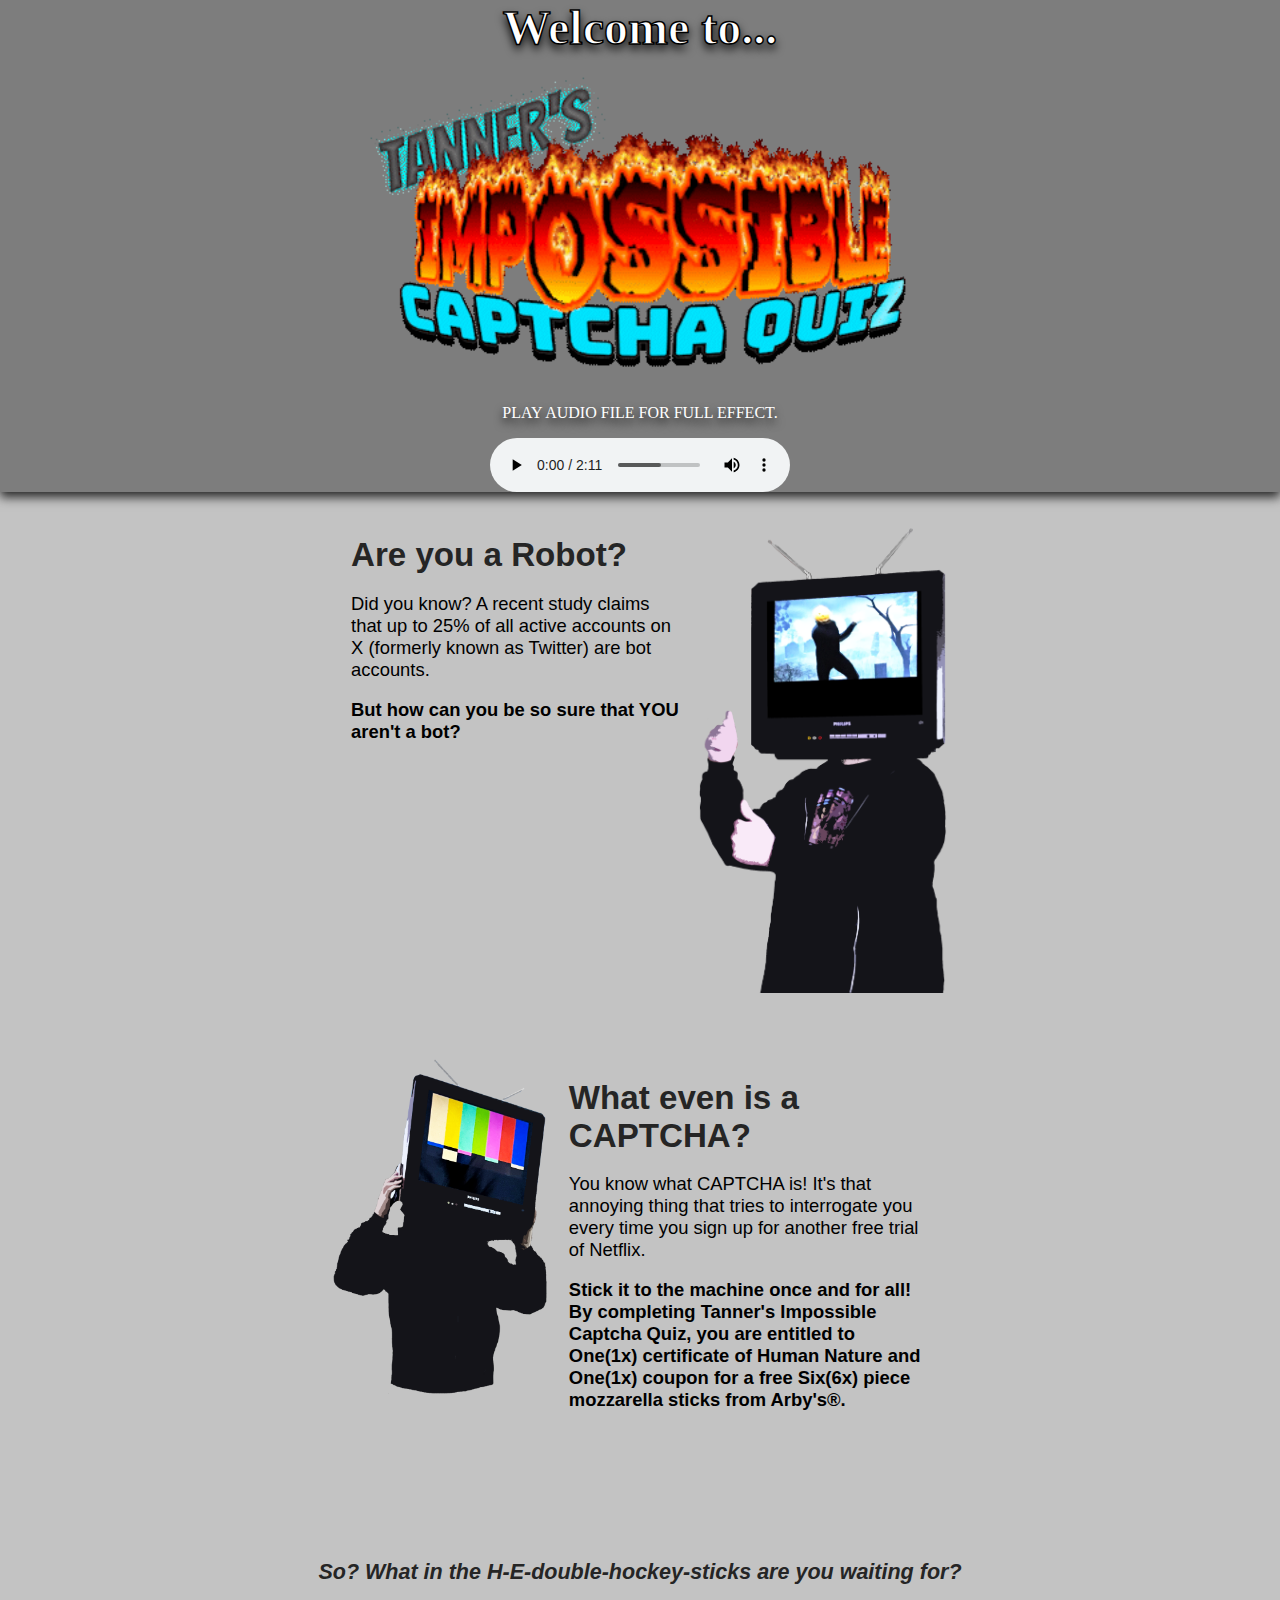
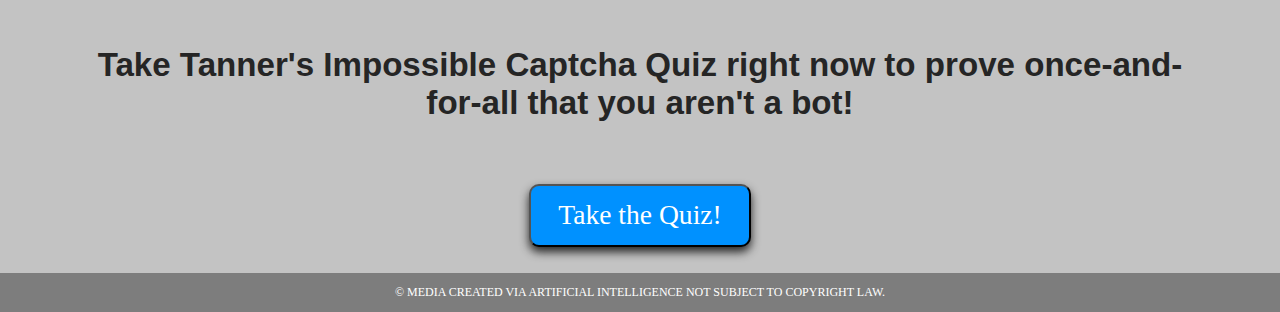
<file: index.html>
<!DOCTYPE html>
<html lang="en">
<head>
	<title>Play | Tanner's Impossible Captcha Quiz</title>
	<meta charset="utf-8">
	<link rel="stylesheet" href="css/styles.css">
	<meta name="viewport" content="width=device-width, initial-scale=1">
	<meta name="description" content="Play Tanner's Impossible Captcha Quiz.">
	<link rel="preconnect" href="https://fonts.googleapis.com">
	<link rel="preconnect" href="https://fonts.gstatic.com" crossorigin>
	<link href="https://fonts.googleapis.com/css2?family=Francois+One&family=Roboto+Slab&display=swap" rel="stylesheet">
	<link rel="shortcut icon" href="media/favicon.png">
	<link rel="icon" type="image/png" sizes="32x32" href="media/favicon-32.png">
	<link rel="apple-touch-icon" sizes="180x180" href="media/apple-touch-icon.png">
	<link rel="icon" sizes="192x192" href="media/android-chrome-192.png">
</head>
<body>

	<!-- Use the header area for the website name or logo -->
	<header style="height: auto;">
	<h1 class="huge">Welcome to...</h1>
		<img src="media/logo.gif" alt="Tanner's Impossible Captcha Quiz logo" style="margin: auto; width: 600px;">
		<p>PLAY AUDIO FILE FOR FULL EFFECT.</p>
			<audio controls loop autoplay style="display: block; margin: 0 auto;">
				<source src="media/gameshow.mp3" type="audio/mp3">
				<p>Your browser does not support the audio element.</p>
			</audio>
	</header>

	<!-- use the main area to add the main content of the webpage -->
	<main>
		<div class="intro">
		
		<div style="padding: 5%">
			<h1> Are you a Robot?</h1>
			<p>Did you know? A recent study claims that up to 25% of all active accounts on X (formerly known as Twitter) are bot accounts.</p>
			<p class="bold">But how can you be so sure that YOU aren't a bot?</p>
		</div>
			
		<div>
			<img src="media/tv-man.png" alt="Tanner, a guy with a TV on his head." class="tv-man">
		</div>
		
		</div>
		
		<br>
		<br>
		<br>
		
		<div class="intro">
		
		<div>
			<img src="media/tv-man-2.png" alt="Tanner, a guy with a TV on his head." class="tv-man-2 tablet-desktop">
		</div>

		<div style="padding: 5%">
			<h1>What even is a CAPTCHA?</h1>
			<p>You know what CAPTCHA is! It's that annoying thing that tries to interrogate you every time you sign up for another free trial of Netflix.</p>
			<p class="bold"> Stick it to the machine once and for all! By completing Tanner's Impossible Captcha Quiz, you are entitled to One(1x) certificate of Human Nature and One(1x) coupon for a free Six(6x) piece mozzarella sticks from Arby's&#174.</p>
		</div>
		
		</div>
		
		<br>
		<br>
		<br>
		<br>
		<br>
	
	<i><h3 class="center">So? What in the H-E-double-hockey-sticks are you waiting for?</h3></i>
	<h1 class="center padding">Take Tanner's Impossible Captcha Quiz right now to prove once-and-for-all that you aren't a bot!</h1>
	<a href="page1.html"><button type="button">Take the Quiz!</button></a>
	
	</main>

	<!-- Use the footer area to add webpage footer content -->
	<footer>
		<p>&copy; MEDIA CREATED VIA ARTIFICIAL INTELLIGENCE NOT SUBJECT TO COPYRIGHT LAW.</p>
	</footer>

</body>
</html>
</file>
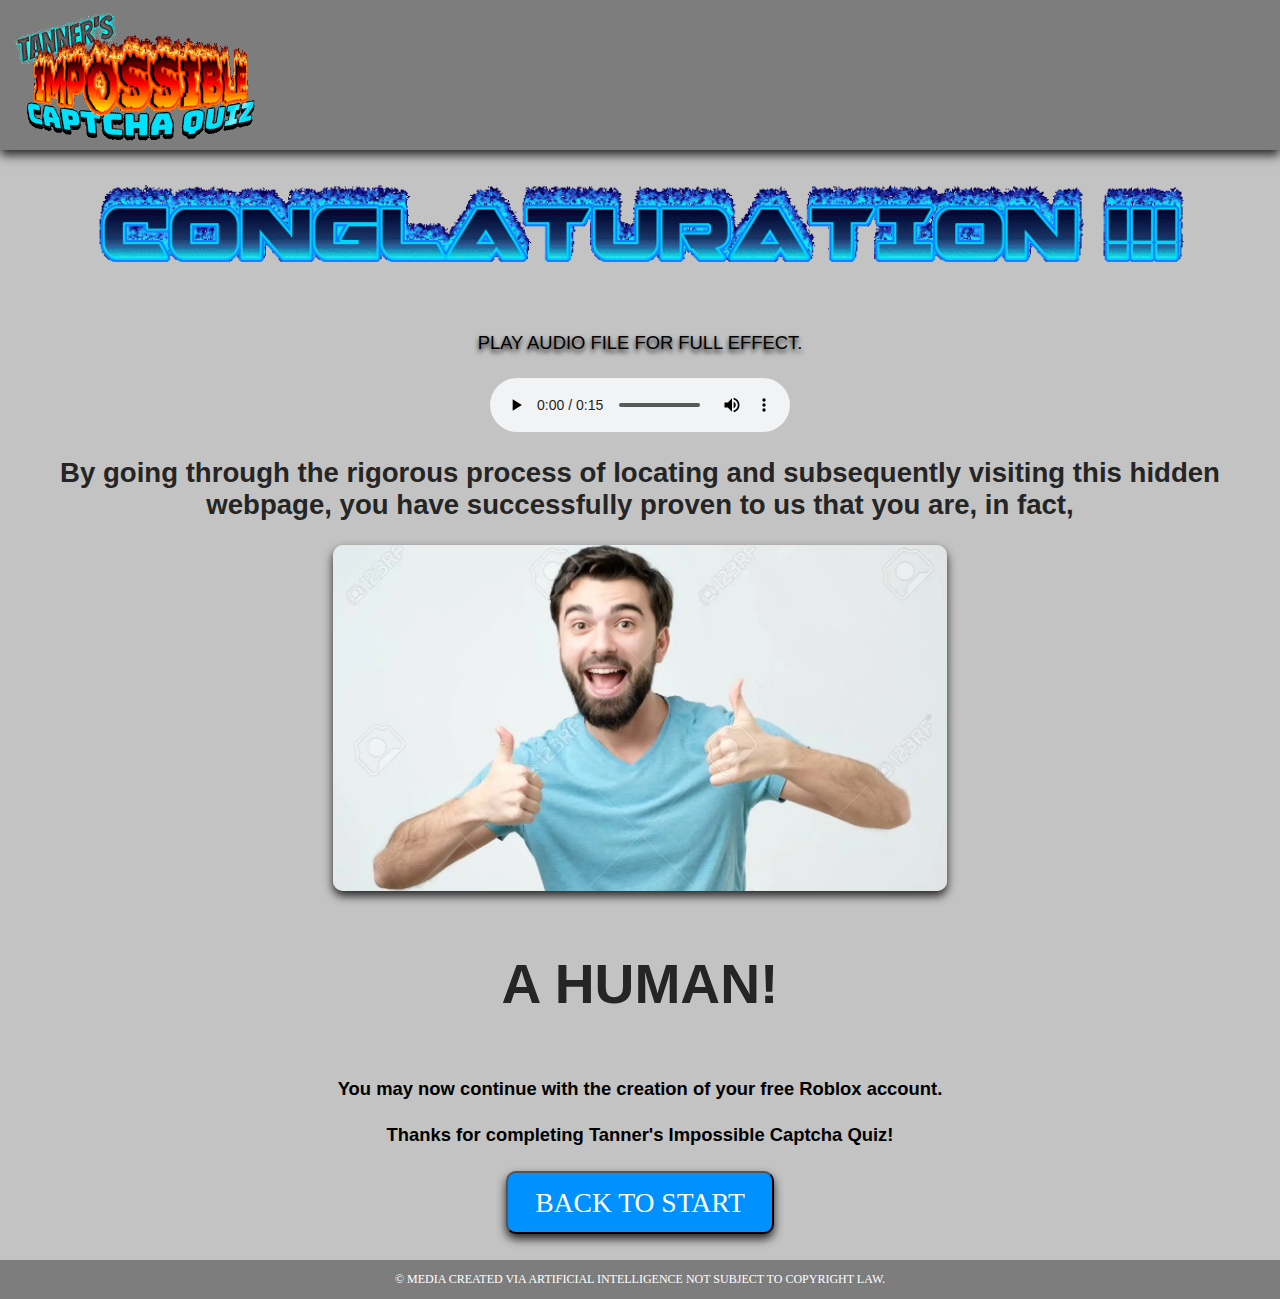
<file: end2.html>
<!DOCTYPE html>
<html lang="en">
<head>
	<title>Results | Tanner's Impossible Captcha Quiz</title>
	<meta charset="utf-8">
	<link rel="stylesheet" href="css/styles.css">
	<meta name="viewport" content="width=device-width, initial-scale=1">
	<meta name="description" content="Results: Tanner's Impossible Captcha Quiz.">
	<link rel="preconnect" href="https://fonts.googleapis.com">
	<link rel="preconnect" href="https://fonts.gstatic.com" crossorigin>
	<link href="https://fonts.googleapis.com/css2?family=Francois+One&family=Roboto+Slab&display=swap" rel="stylesheet">
	<link rel="shortcut icon" href="media/favicon.png">
	<link rel="icon" type="image/png" sizes="32x32" href="media/favicon-32.png">
	<link rel="apple-touch-icon" sizes="180x180" href="media/apple-touch-icon.png">
	<link rel="icon" sizes="192x192" href="media/android-chrome-192.png">
</head>
<body>

	<!-- Use the header area for the website name or logo -->
	<header>
		<a href="index.html"><img class="logo" src="media/logo.gif" alt="Tanner's Impossible Captcha Quiz logo"></a>
	</header>

	<!-- use the main area to add the main content of the webpage -->
	<main>
	
		<img class="congrats" src="media/congrats.gif" alt="conglaturations !!!" style="margin: auto">
		<br>
		<p class="center shadow padding2">PLAY AUDIO FILE FOR FULL EFFECT.</p>
			<audio controls loop autoplay style="display: block; margin: 0 auto;">
				<source src="media/aRealBoy.mp3" type="audio/mp3">
				<p>Your browser does not support the audio element.</p>
			</audio>
		<h2 class="center padding2">By going through the rigorous process of locating and subsequently visiting this hidden webpage, you have successfully proven to us that you are, in fact,</h2>
		<img class="imgstyle" src="media/smilingMan.png" alt="happy man smiling and giving double thumbs up">
		<h1 class="center padding huge">A HUMAN!</h1>
		<p class="center bold">You may now continue with the creation of your free Roblox account.</p>
		<p class="center padding2 bold"> Thanks for completing Tanner's Impossible Captcha Quiz!</p>

	<a href="index.html"><button type="button">BACK TO START</button></a>
	
	</main>

	<!-- Use the footer area to add webpage footer content -->
	<footer>
		<p>&copy; MEDIA CREATED VIA ARTIFICIAL INTELLIGENCE NOT SUBJECT TO COPYRIGHT LAW.</p>
	</footer>

</body>

</html>
</file>
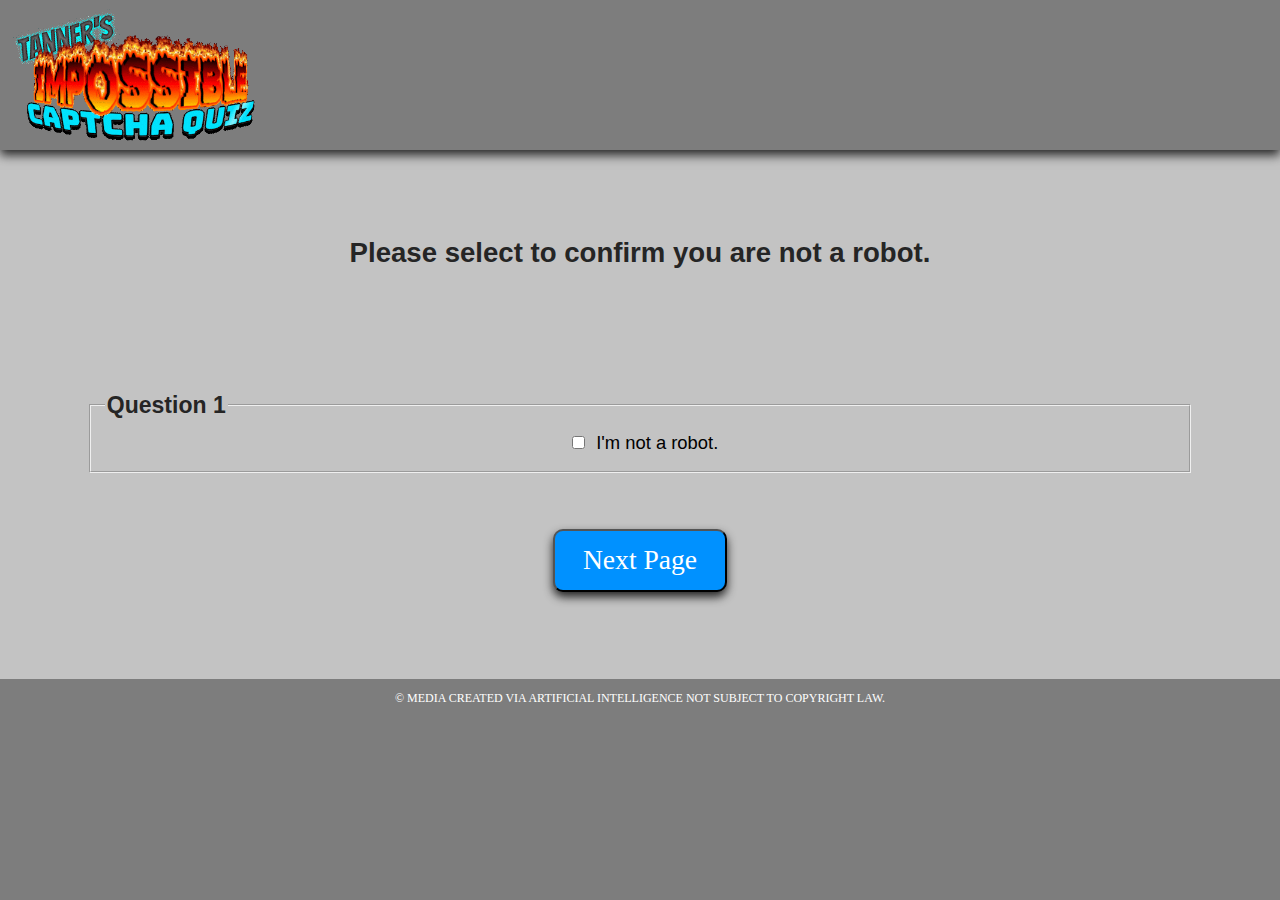
<file: page1.html>
<!DOCTYPE html>
<html lang="en">
<head>
	<title>Page 1 | Tanner's Impossible Captcha Quiz</title>
	<meta charset="utf-8">
	<link rel="stylesheet" href="css/styles.css">
	<meta name="viewport" content="width=device-width, initial-scale=1">
	<meta name="description" content="Page 1 of Tanner's Impossible Captcha Quiz.">
	<link rel="preconnect" href="https://fonts.googleapis.com">
	<link rel="preconnect" href="https://fonts.gstatic.com" crossorigin>
	<link href="https://fonts.googleapis.com/css2?family=Francois+One&family=Roboto+Slab&display=swap" rel="stylesheet">
	<link rel="shortcut icon" href="media/favicon.png">
	<link rel="icon" type="image/png" sizes="32x32" href="media/favicon-32.png">
	<link rel="apple-touch-icon" sizes="180x180" href="media/apple-touch-icon.png">
	<link rel="icon" sizes="192x192" href="media/android-chrome-192.png">
</head>
<body>

	<!-- Use the header area for the website name or logo -->
	<header>
		<a href="index.html"><img class="logo" src="media/logo.gif" alt="Tanner's Impossible Captcha Quiz logo"></a>
	</header>

	<!-- use the main area to add the main content of the webpage -->
	<main>
	
	<h2 class="center padding">Please select to confirm you are not a robot.</h2>
	
	<div id="form">
		
		<form action="page2.html">
		
			<fieldset>
			<legend>Question 1</legend>
				<input type="checkbox" required>I'm not a robot.</input>
			</fieldset>
			
			<input type="submit" id="submit" value="Next Page" class="btn">
			
		</form>
		
	</div>
	
	</main>

	<!-- Use the footer area to add webpage footer content -->
	<footer>
		<p>&copy; MEDIA CREATED VIA ARTIFICIAL INTELLIGENCE NOT SUBJECT TO COPYRIGHT LAW.</p>
		
		<div style="text-align: center;">
		<a href="end2.html">I'm not a robot.</a>
		</div>
	</footer>

</body>

</html>
</file>
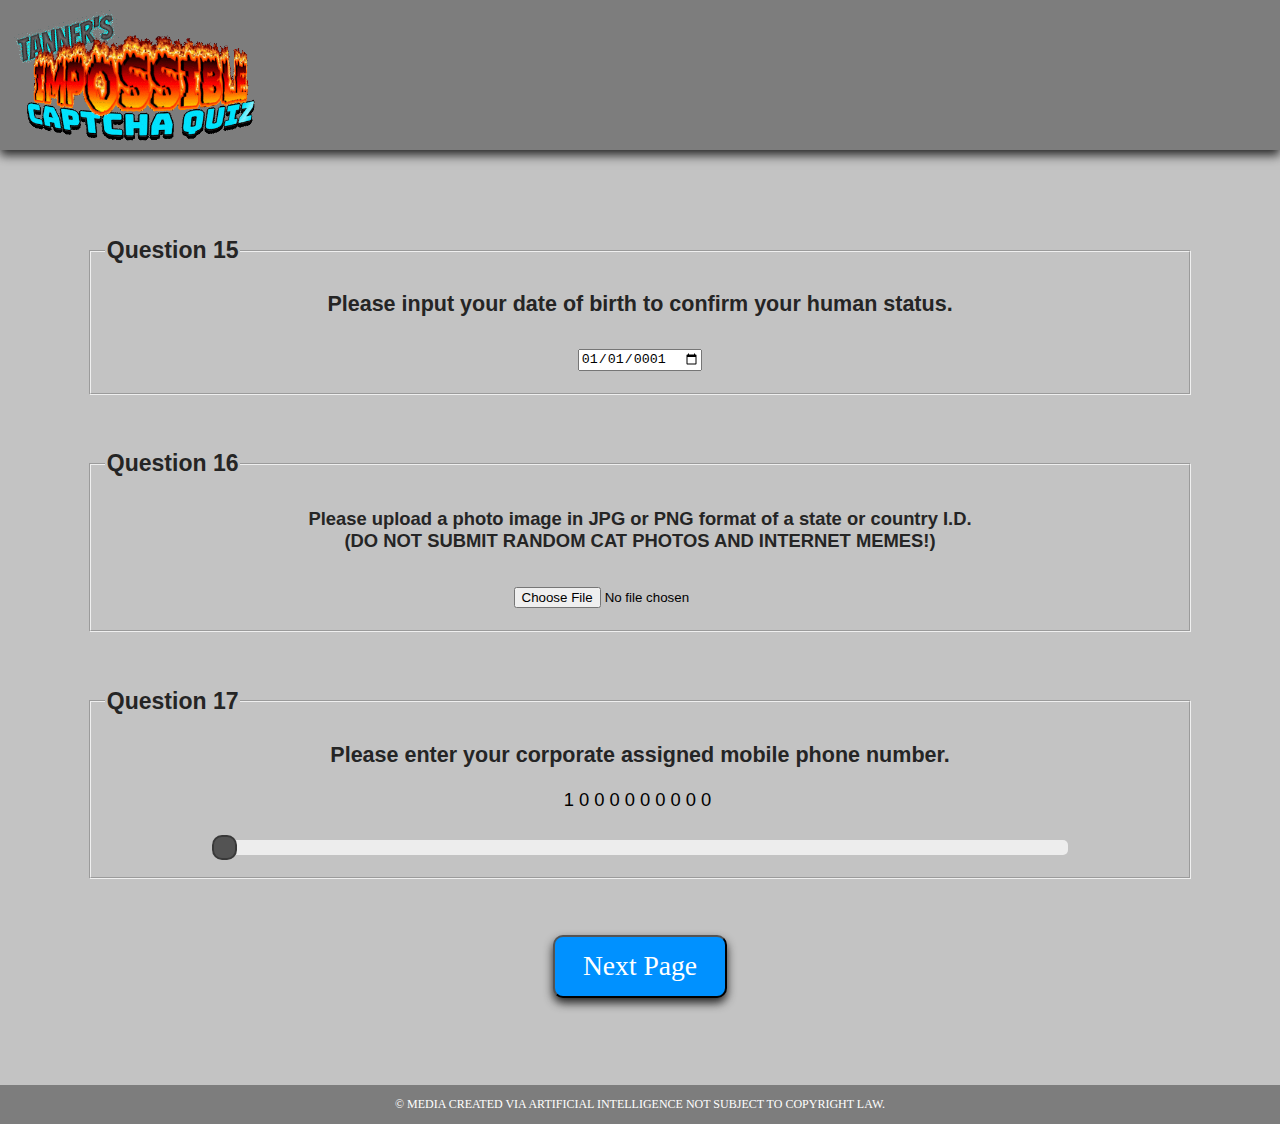
<file: page10.html>
<!DOCTYPE html>
<html lang="en">
<head>
	<title>Page 10 | Tanner's Impossible Captcha Quiz</title>
	<meta charset="utf-8">
	<link rel="stylesheet" href="css/styles.css">
	<meta name="viewport" content="width=device-width, initial-scale=1">
	<meta name="description" content="Page 10 of Tanner's Impossible Captcha Quiz.">
	<link rel="preconnect" href="https://fonts.googleapis.com">
	<link rel="preconnect" href="https://fonts.gstatic.com" crossorigin>
	<link href="https://fonts.googleapis.com/css2?family=Francois+One&family=Roboto+Slab&display=swap" rel="stylesheet">
	<link rel="shortcut icon" href="media/favicon.png">
	<link rel="icon" type="image/png" sizes="32x32" href="media/favicon-32.png">
	<link rel="apple-touch-icon" sizes="180x180" href="media/apple-touch-icon.png">
	<link rel="icon" sizes="192x192" href="media/android-chrome-192.png">
</head>
<body>

	<!-- Use the header area for the website name or logo -->
	<header>
		<a href="index.html"><img class="logo" src="media/logo.gif" alt="Tanner's Impossible Captcha Quiz logo"></a>
	</header>

	<!-- use the main area to add the main content of the webpage -->
	<main>
	
	<div id="form">
		
		<form action="page11.html">
		
			<fieldset>
			<legend>Question 15</legend>
			<h3 class="centered">Please input your date of birth to confirm your human status.</h3>
				<input type="date" name="question" value="0001-01-01" required>
			</fieldset>
			
			<fieldset>
			<legend>Question 16</legend>
			<h4 class="centered">Please upload a photo image in JPG or PNG format of a state or country I.D.<br>(DO NOT SUBMIT RANDOM CAT PHOTOS AND INTERNET MEMES!)</h4>
			<input type="file" name="question" accept="image" required>
			</fieldset>
			
			<fieldset>
			<legend>Question 17</legend>
			<h3 class="centered">Please enter your corporate assigned mobile phone number.</h3>
			<p id="demo" class="phone">0000000000</p>
			<input type="range" name="question" class="slider" id="range" step="1" value="1000000000" min="1000000000" max="9999999999" required id="username">
			</fieldset>
			
			<input type="submit" id="submit" value="Next Page" class="btn">
			
		</form>
		
	</div>
	
	</main>

	<!-- Use the footer area to add webpage footer content -->
	<footer>
		<p>&copy; MEDIA CREATED VIA ARTIFICIAL INTELLIGENCE NOT SUBJECT TO COPYRIGHT LAW.</p>
	</footer>

</body>

<script src="media/sliderscript.js"></script>

</html>
</file>
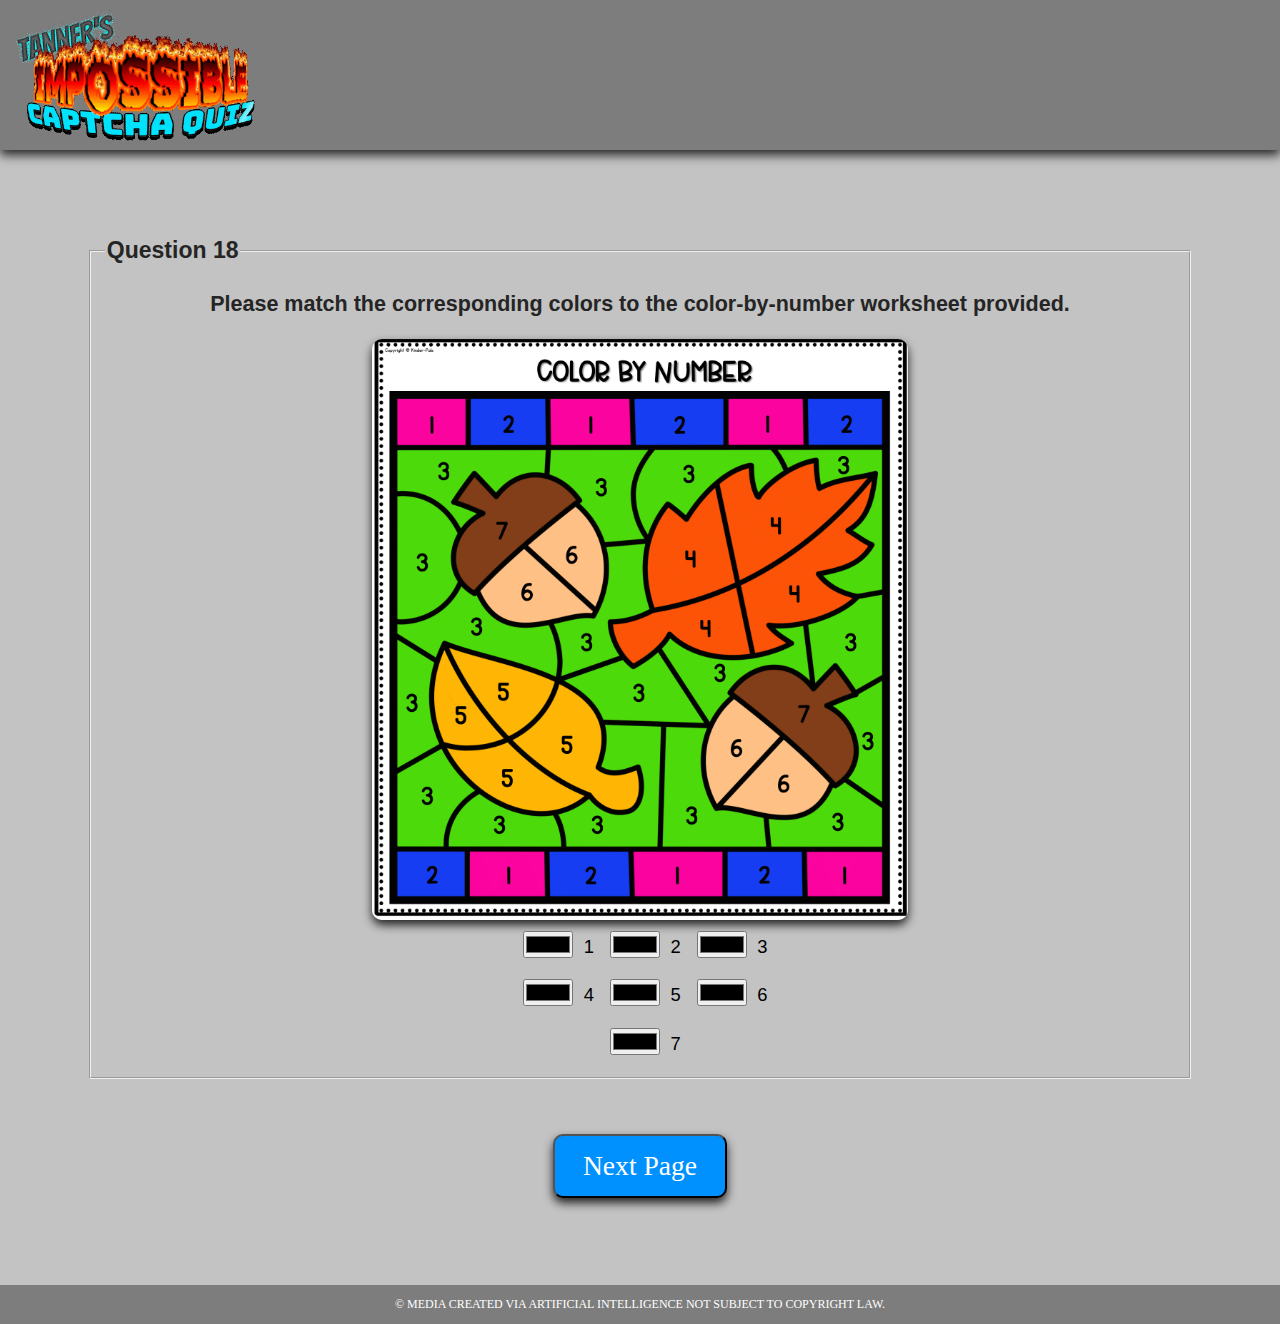
<file: page11.html>
<!DOCTYPE html>
<html lang="en">
<head>
	<title>Page 11 | Tanner's Impossible Captcha Quiz</title>
	<meta charset="utf-8">
	<link rel="stylesheet" href="css/styles.css">
	<meta name="viewport" content="width=device-width, initial-scale=1">
	<meta name="description" content="Page 11 of Tanner's Impossible Captcha Quiz.">
	<link rel="preconnect" href="https://fonts.googleapis.com">
	<link rel="preconnect" href="https://fonts.gstatic.com" crossorigin>
	<link href="https://fonts.googleapis.com/css2?family=Francois+One&family=Roboto+Slab&display=swap" rel="stylesheet">
	<link rel="shortcut icon" href="media/favicon.png">
	<link rel="icon" type="image/png" sizes="32x32" href="media/favicon-32.png">
	<link rel="apple-touch-icon" sizes="180x180" href="media/apple-touch-icon.png">
	<link rel="icon" sizes="192x192" href="media/android-chrome-192.png">
</head>
<body>

	<!-- Use the header area for the website name or logo -->
	<header>
		<a href="index.html"><img class="logo" src="media/logo.gif" alt="Tanner's Impossible Captcha Quiz logo"></a>
	</header>

	<!-- use the main area to add the main content of the webpage -->
	<main>
	
	<div id="form">
		
		<form action="page12.html">
		
			<fieldset>
			<legend>Question 18</legend>
			<h3>Please match the corresponding colors to the color-by-number worksheet provided.</h3>
			<img  class="imgstyle" src="media/color.png" alt="color by number worksheet">
				<input type="color" required style="padding: 0;">1</input>
				<input type="color" required style="padding: 0;">2</input>
				<input type="color" required style="padding: 0;">3</input>
				<br>
				<input type="color" required style="padding: 0;">4</input>
				<input type="color" required style="padding: 0;">5</input>
				<input type="color" required style="padding: 0;">6</input>
				<br>
				<input type="color" required style="padding: 0;">7</input>
			</fieldset>
			
			<input type="submit" id="submit" value="Next Page" class="btn">
			
		</form>
		
	</div>
	
	</main>

	<!-- Use the footer area to add webpage footer content -->
	<footer>
		<p>&copy; MEDIA CREATED VIA ARTIFICIAL INTELLIGENCE NOT SUBJECT TO COPYRIGHT LAW.</p>
	</footer>

</body>

</html>
</file>
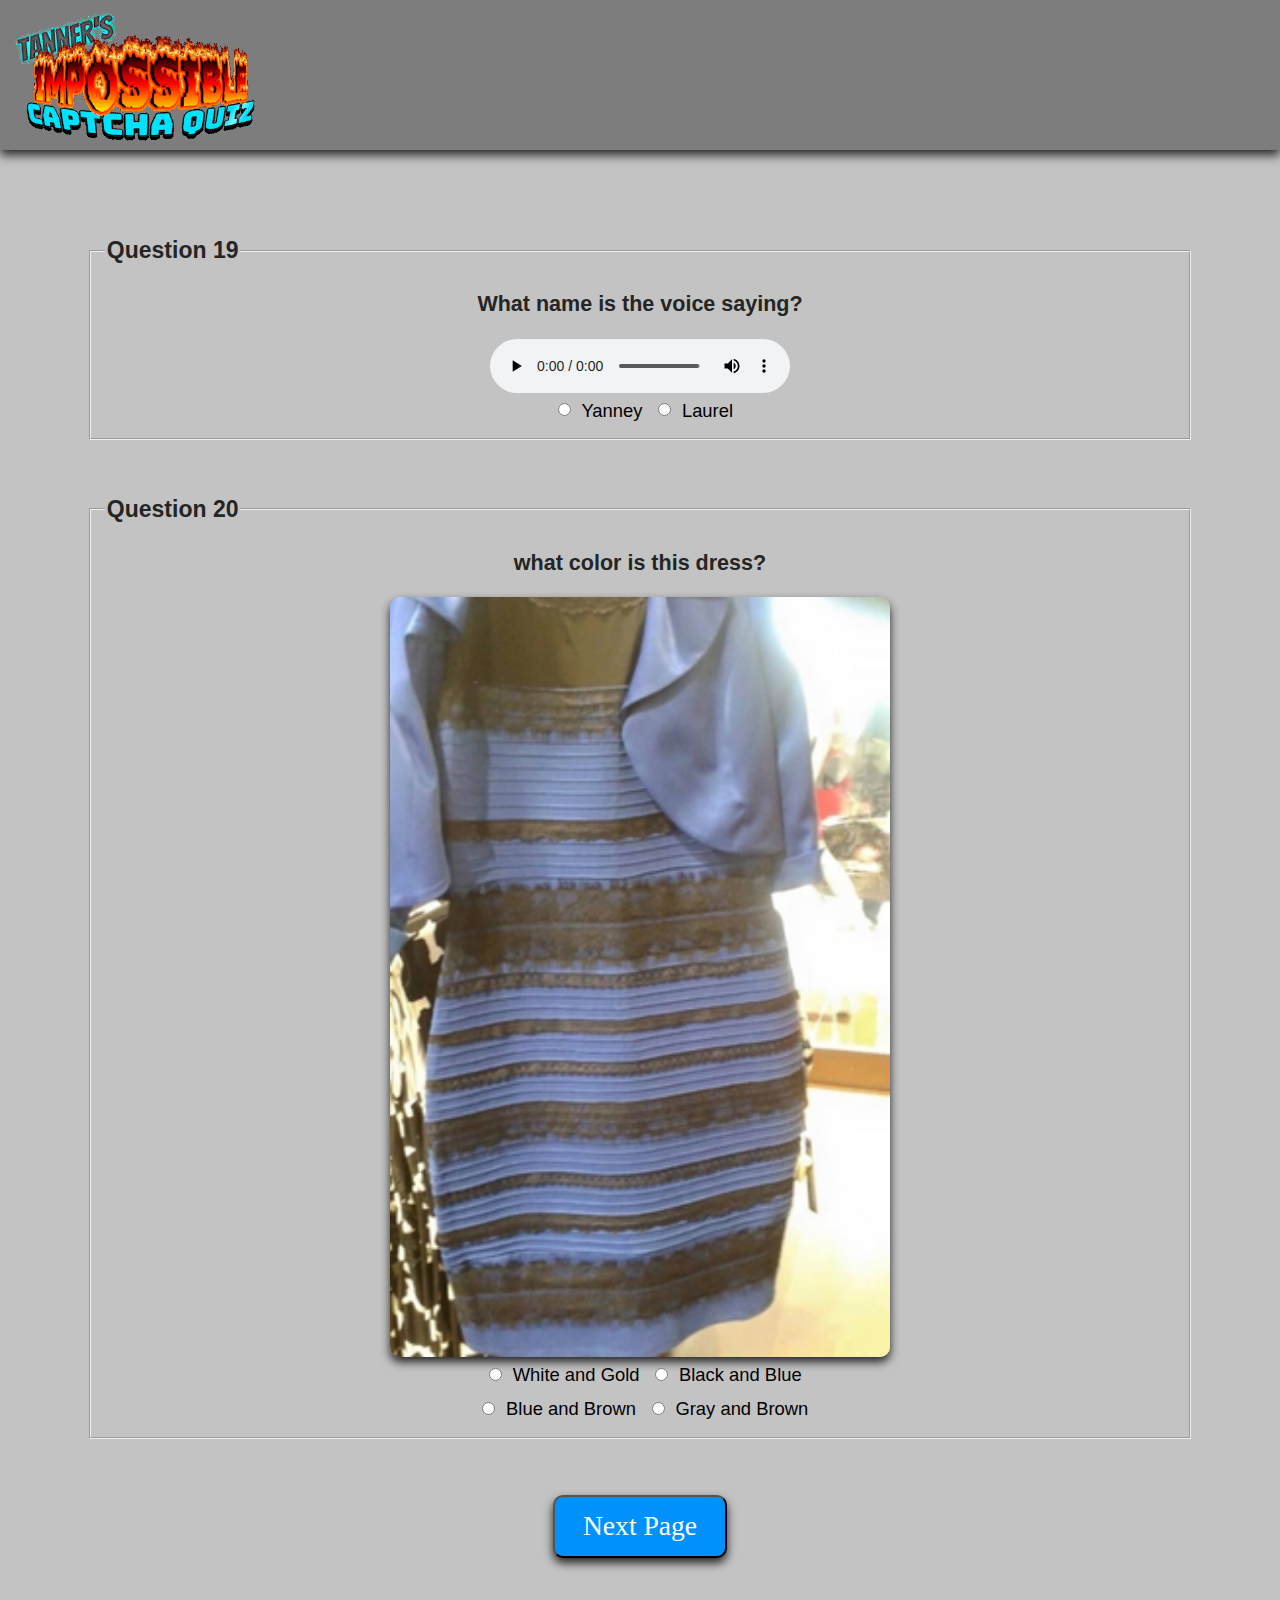
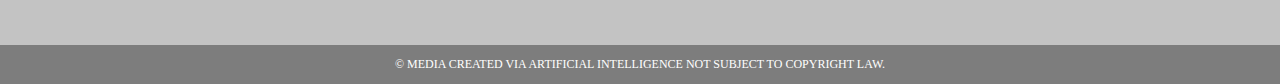
<file: page12.html>
<!DOCTYPE html>
<html lang="en">
<head>
	<title>Page 12 | Tanner's Impossible Captcha Quiz</title>
	<meta charset="utf-8">
	<link rel="stylesheet" href="css/styles.css">
	<meta name="viewport" content="width=device-width, initial-scale=1">
	<meta name="description" content="Page 12 of Tanner's Impossible Captcha Quiz.">
	<link rel="preconnect" href="https://fonts.googleapis.com">
	<link rel="preconnect" href="https://fonts.gstatic.com" crossorigin>
	<link href="https://fonts.googleapis.com/css2?family=Francois+One&family=Roboto+Slab&display=swap" rel="stylesheet">
	<link rel="shortcut icon" href="media/favicon.png">
	<link rel="icon" type="image/png" sizes="32x32" href="media/favicon-32.png">
	<link rel="apple-touch-icon" sizes="180x180" href="media/apple-touch-icon.png">
	<link rel="icon" sizes="192x192" href="media/android-chrome-192.png">
</head>
<body>

	<!-- Use the header area for the website name or logo -->
	<header>
		<a href="index.html"><img class="logo" src="media/logo.gif" alt="Tanner's Impossible Captcha Quiz logo"></a>
	</header>

	<!-- use the main area to add the main content of the webpage -->
	<main>
	
	<div id="form">
		
		<form action="end.html">
		
			<fieldset>
			<legend>Question 19</legend>
			<h3>What name is the voice saying?</h3>
			<audio controls style="display: block; margin: 0 auto;">
				<source src="media/voice.mp3" type="audio/mp3">
				<p>Your browser does not support the audio element.</p>
			</audio>
				<input type="radio" name="question19" required>Yanney</input>
				<input type="radio" name="question19" required>Laurel</input>
			</fieldset>
			
			<fieldset>
			<legend>Question 20</legend>
			<h3>what color is this dress?</h3>
			<img class="imgstyle" src="media/dress.jpg" alt="a striped dress" style="width: 500px;">
				<input type="radio" name="question20" required>White and Gold</input>
				<input type="radio" name="question20" required>Black and Blue</input>
				<br>
				<input type="radio" name="question20" required>Blue and Brown</input>
				<input type="radio" name="question20" required>Gray and Brown</input>
				
			</fieldset>
			
			<input type="submit" id="submit" value="Next Page" class="btn">
			
		</form>
		
	</div>
	
	</main>

	<!-- Use the footer area to add webpage footer content -->
	<footer>
		<p>&copy; MEDIA CREATED VIA ARTIFICIAL INTELLIGENCE NOT SUBJECT TO COPYRIGHT LAW.</p>
	</footer>

</body>

</html>
</file>
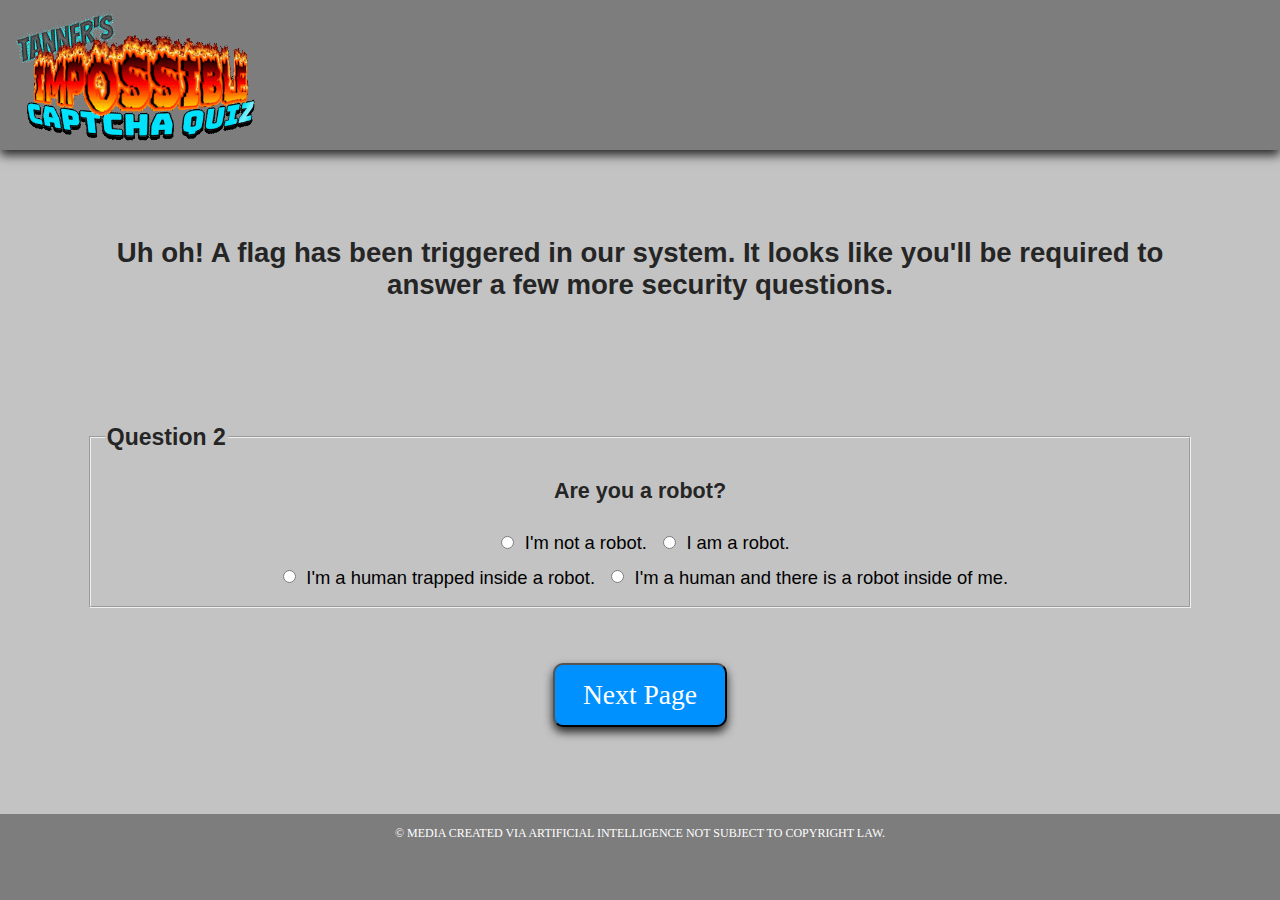
<file: page2.html>
<!DOCTYPE html>
<html lang="en">
<head>
	<title>Page 2 | Tanner's Impossible Captcha Quiz</title>
	<meta charset="utf-8">
	<link rel="stylesheet" href="css/styles.css">
	<meta name="viewport" content="width=device-width, initial-scale=1">
	<meta name="description" content="Page 2 of Tanner's Impossible Captcha Quiz.">
	<link rel="preconnect" href="https://fonts.googleapis.com">
	<link rel="preconnect" href="https://fonts.gstatic.com" crossorigin>
	<link href="https://fonts.googleapis.com/css2?family=Francois+One&family=Roboto+Slab&display=swap" rel="stylesheet">
	<link rel="shortcut icon" href="media/favicon.png">
	<link rel="icon" type="image/png" sizes="32x32" href="media/favicon-32.png">
	<link rel="apple-touch-icon" sizes="180x180" href="media/apple-touch-icon.png">
	<link rel="icon" sizes="192x192" href="media/android-chrome-192.png">
</head>
<body>

	<!-- Use the header area for the website name or logo -->
	<header>
		<a href="index.html"><img class="logo" src="media/logo.gif" alt="Tanner's Impossible Captcha Quiz logo"></a>
	</header>

	<!-- use the main area to add the main content of the webpage -->
	<main>
	
	<h2 class="center padding">Uh oh! A flag has been triggered in our system. It looks like you'll be required to answer a few more security questions.</h2>
	
	<div id="form">
		
		<form action="page3.html">
		
			<fieldset>
			<legend>Question 2</legend>
			<h3 class="centered">Are you a robot?</h3>
				<input type="radio" name="question" required>I'm not a robot.</input>
				<input type="radio" name="question" required >I am a robot.</input>
				</br>
				<input type="radio" name="question" required>I'm a human trapped inside a robot.</input>
				<input type="radio" name="question" required >I'm a human and there is a robot inside of me.</input>
			</fieldset>
			
			<input type="submit" id="submit" value="Next Page" class="btn">
			
		</form>
		
	</div>
	
	</main>

	<!-- Use the footer area to add webpage footer content -->
	<footer>
		<p>&copy; MEDIA CREATED VIA ARTIFICIAL INTELLIGENCE NOT SUBJECT TO COPYRIGHT LAW.</p>
	</footer>

</body>

</html>
</file>
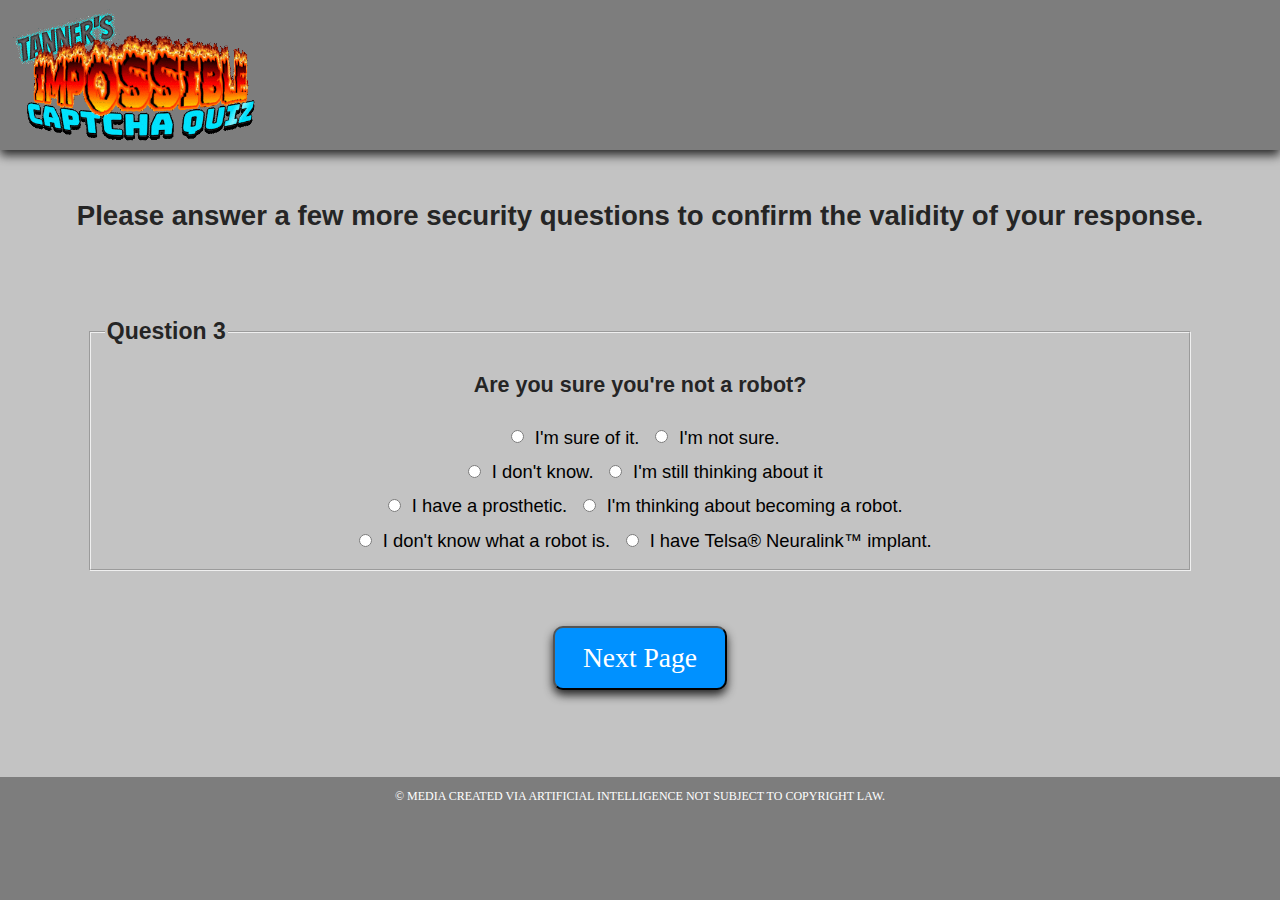
<file: page3.html>
<!DOCTYPE html>
<html lang="en">
<head>
	<title>Page 3 | Tanner's Impossible Captcha Quiz</title>
	<meta charset="utf-8">
	<link rel="stylesheet" href="css/styles.css">
	<meta name="viewport" content="width=device-width, initial-scale=1">
	<meta name="description" content="Page 3 of Tanner's Impossible Captcha Quiz.">
	<link rel="preconnect" href="https://fonts.googleapis.com">
	<link rel="preconnect" href="https://fonts.gstatic.com" crossorigin>
	<link href="https://fonts.googleapis.com/css2?family=Francois+One&family=Roboto+Slab&display=swap" rel="stylesheet">
	<link rel="shortcut icon" href="media/favicon.png">
	<link rel="icon" type="image/png" sizes="32x32" href="media/favicon-32.png">
	<link rel="apple-touch-icon" sizes="180x180" href="media/apple-touch-icon.png">
	<link rel="icon" sizes="192x192" href="media/android-chrome-192.png">
</head>
<body>

	<!-- Use the header area for the website name or logo -->
	<header>
		<a href="index.html"><img class="logo" src="media/logo.gif" alt="Tanner's Impossible Captcha Quiz logo"></a>
	</header>

	<!-- use the main area to add the main content of the webpage -->
	<main>
	
	<h2 class="center padding2">Please answer a few more security questions to confirm the validity of your response.</h2>
	
	<div id="form">
		
		<form action="page4.html">
		
			<fieldset>
			<legend>Question 3</legend>
			<h3 class="centered">Are you sure you're not a robot?</h3>
				<input type="radio" name="question" required>I'm sure of it.</input>
				<input type="radio" name="question" required>I'm not sure.</input>
				<br>
				<input type="radio" name="question" required>I don't know.</input>
				<input type="radio" name="question" required>I'm still thinking about it</input>
				<br>
				<input type="radio" name="question" required>I have a prosthetic.</input>
				<input type="radio" name="question" required>I'm thinking about becoming a robot.</input>
				<br>
				<input type="radio" name="question" required>I don't know what a robot is.</input>
				<input type="radio" name="question" required>I have Telsa&#174 Neuralink&#8482 implant.</input>
			</fieldset>
			
			<input type="submit" id="submit" value="Next Page" class="btn">
			
		</form>
		
	</div>
	
	</main>

	<!-- Use the footer area to add webpage footer content -->
	<footer>
		<p>&copy; MEDIA CREATED VIA ARTIFICIAL INTELLIGENCE NOT SUBJECT TO COPYRIGHT LAW.</p>
	</footer>

</body>

</html>
</file>
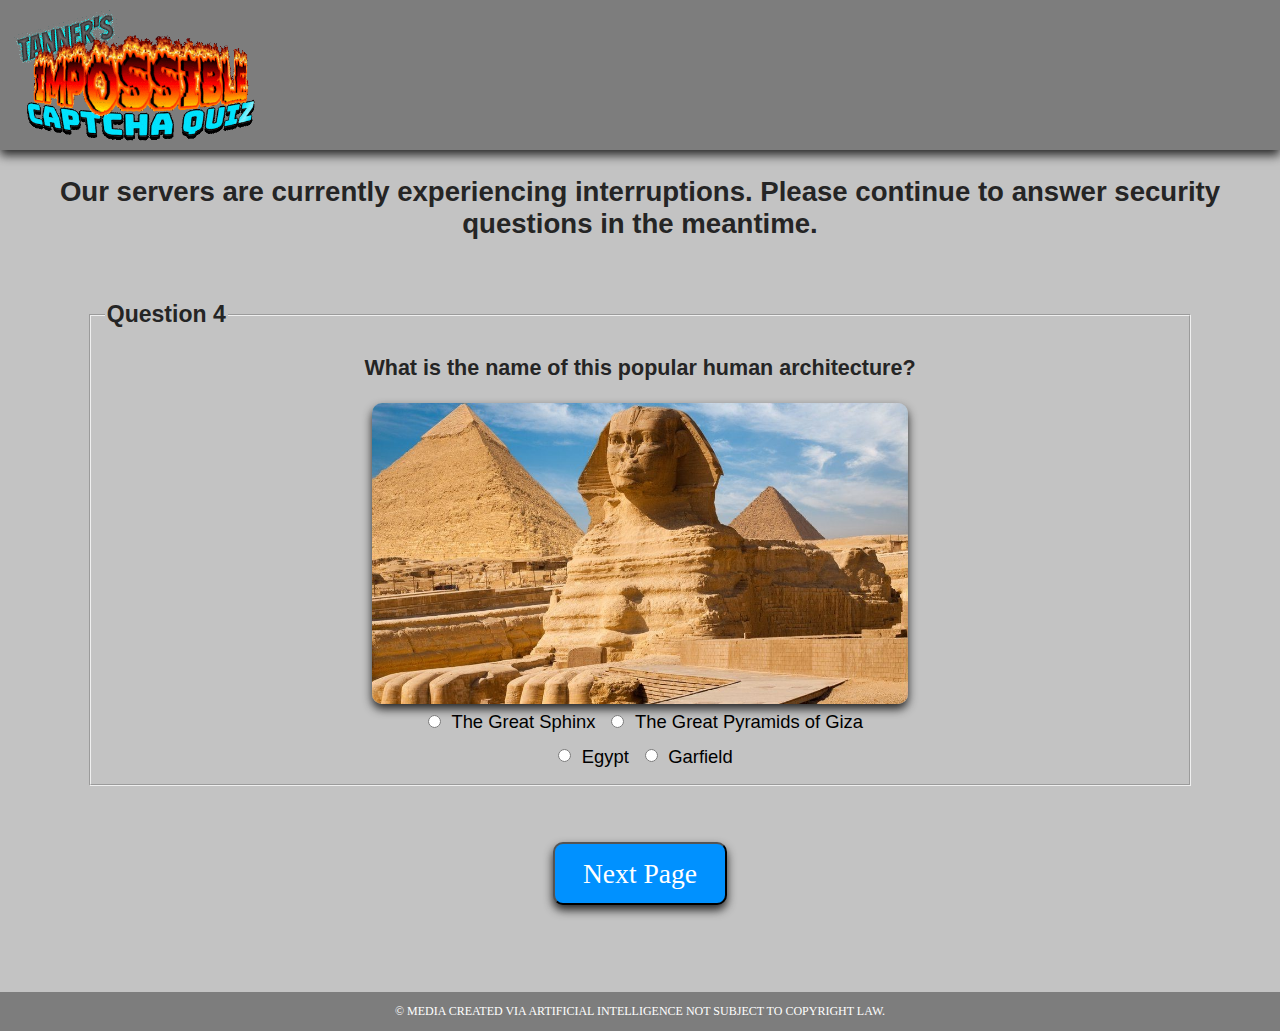
<file: page4.html>
<!DOCTYPE html>
<html lang="en">
<head>
	<title>Page 4 | Tanner's Impossible Captcha Quiz</title>
	<meta charset="utf-8">
	<link rel="stylesheet" href="css/styles.css">
	<meta name="viewport" content="width=device-width, initial-scale=1">
	<meta name="description" content="Page 4 of Tanner's Impossible Captcha Quiz.">
	<link rel="preconnect" href="https://fonts.googleapis.com">
	<link rel="preconnect" href="https://fonts.gstatic.com" crossorigin>
	<link href="https://fonts.googleapis.com/css2?family=Francois+One&family=Roboto+Slab&display=swap" rel="stylesheet">
	<link rel="shortcut icon" href="media/favicon.png">
	<link rel="icon" type="image/png" sizes="32x32" href="media/favicon-32.png">
	<link rel="apple-touch-icon" sizes="180x180" href="media/apple-touch-icon.png">
	<link rel="icon" sizes="192x192" href="media/android-chrome-192.png">
</head>
<body>

	<!-- Use the header area for the website name or logo -->
	<header>
		<a href="index.html"><img class="logo" src="media/logo.gif" alt="Tanner's Impossible Captcha Quiz logo"></a>
	</header>

	<!-- use the main area to add the main content of the webpage -->
	<main>
	
	<h2 class="center">Our servers are currently experiencing interruptions. Please continue to answer security questions in the meantime.</h2>
	
	<div id="form">
		
		<form action="page5.html">
		
			<fieldset>
			<legend>Question 4</legend>
			<h3 class="centered">What is the name of this popular human architecture?</h3>
			<img class="imgstyle" src="media/sphinx.jpg" alt="Famous egyptian architecture. It's missing a nose.">
				<input type="radio" name="question" required>The Great Sphinx</input>
				<input type="radio" name="question" required>The Great Pyramids of Giza</input>
				<br>
				<input type="radio" name="question" required>Egypt</input>
				<input type="radio" name="question" required>Garfield</input>
			</fieldset>
			
			<input type="submit" id="submit" value="Next Page" class="btn">
			
		</form>
		
	</div>
	
	</main>

	<!-- Use the footer area to add webpage footer content -->
	<footer>
		<p>&copy; MEDIA CREATED VIA ARTIFICIAL INTELLIGENCE NOT SUBJECT TO COPYRIGHT LAW.</p>
	</footer>

</body>

</html>
</file>
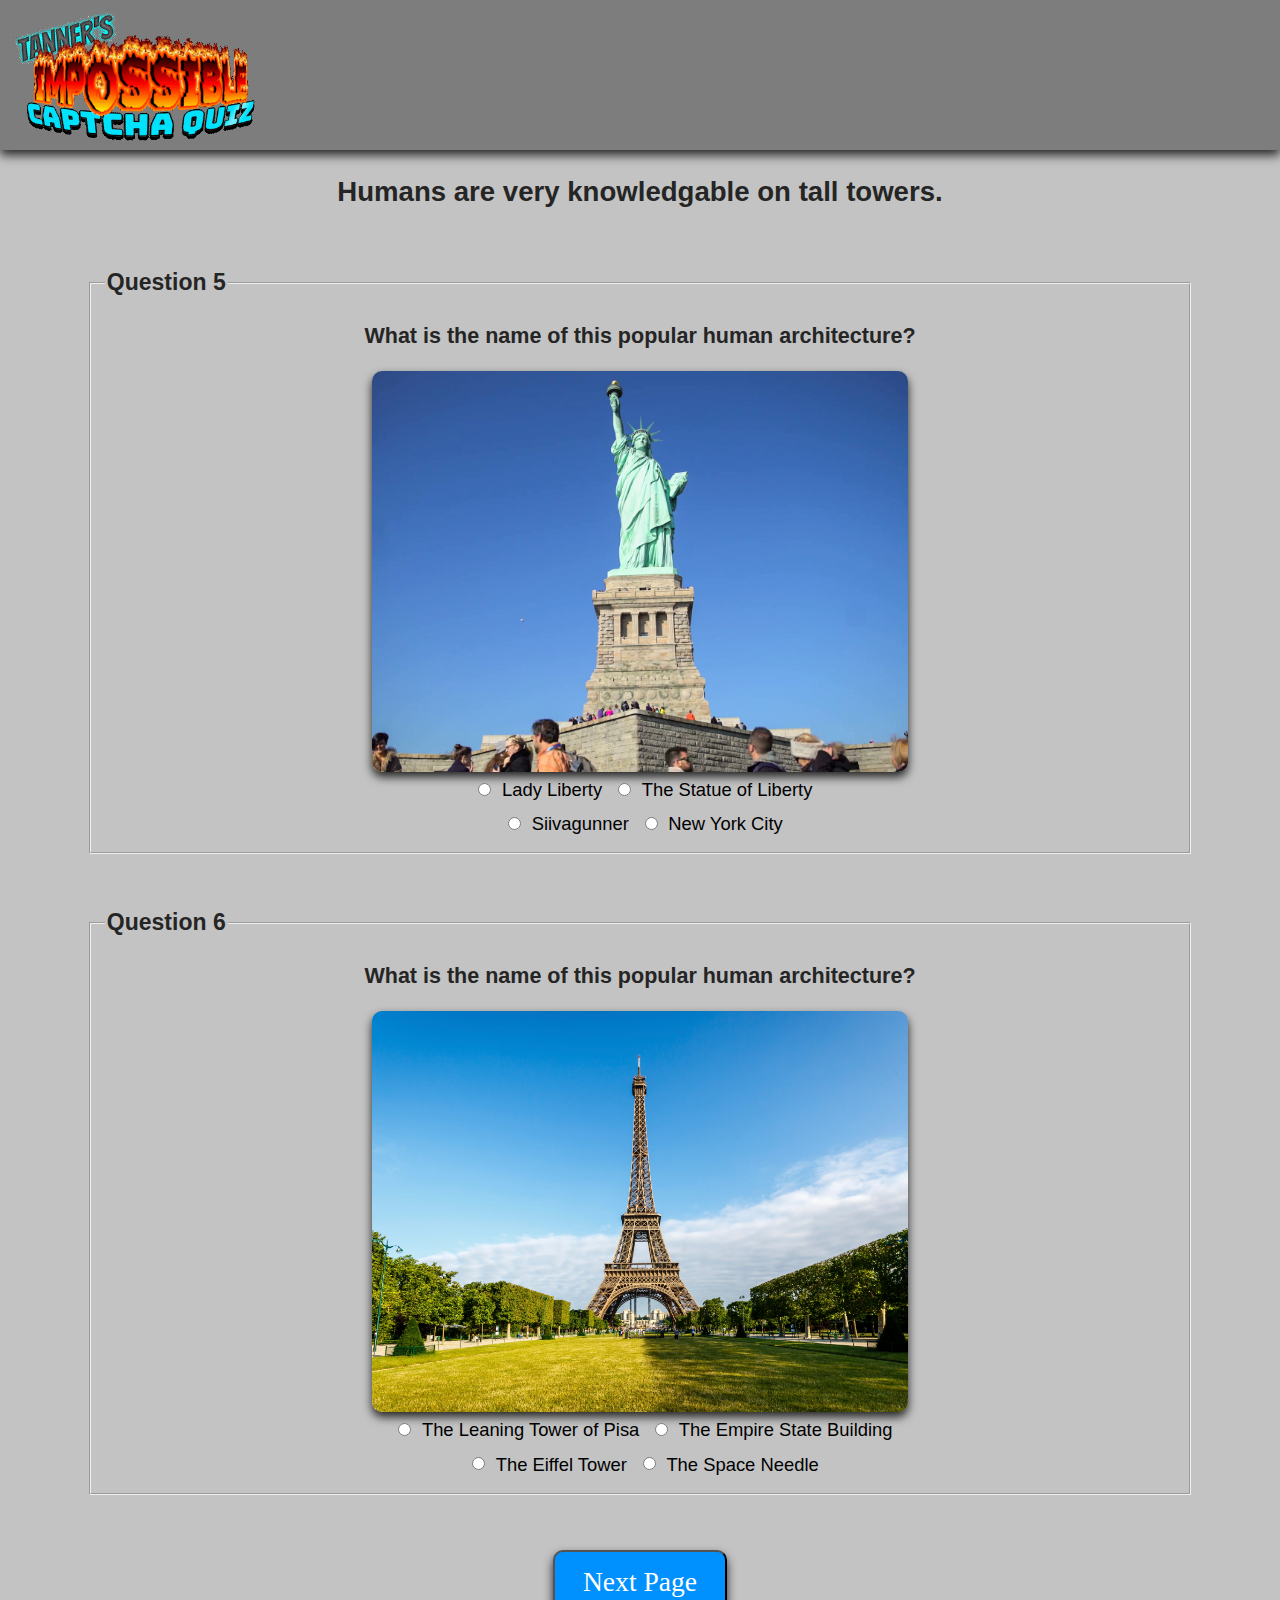
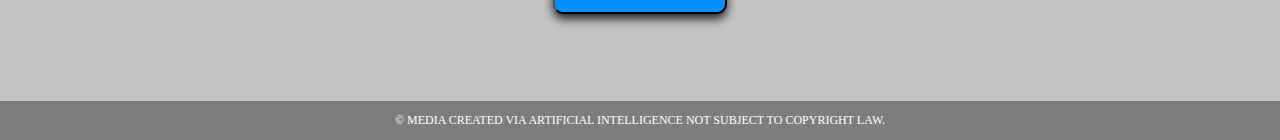
<file: page5.html>
<!DOCTYPE html>
<html lang="en">
<head>
	<title>Page 5 | Tanner's Impossible Captcha Quiz</title>
	<meta charset="utf-8">
	<link rel="stylesheet" href="css/styles.css">
	<meta name="viewport" content="width=device-width, initial-scale=1">
	<meta name="description" content="Page 5 of Tanner's Impossible Captcha Quiz.">
	<link rel="preconnect" href="https://fonts.googleapis.com">
	<link rel="preconnect" href="https://fonts.gstatic.com" crossorigin>
	<link href="https://fonts.googleapis.com/css2?family=Francois+One&family=Roboto+Slab&display=swap" rel="stylesheet">
	<link rel="shortcut icon" href="media/favicon.png">
	<link rel="icon" type="image/png" sizes="32x32" href="media/favicon-32.png">
	<link rel="apple-touch-icon" sizes="180x180" href="media/apple-touch-icon.png">
	<link rel="icon" sizes="192x192" href="media/android-chrome-192.png">
</head>
<body>

	<!-- Use the header area for the website name or logo -->
	<header>
		<a href="index.html"><img class="logo" src="media/logo.gif" alt="Tanner's Impossible Captcha Quiz logo"></a>
	</header>

	<!-- use the main area to add the main content of the webpage -->
	<main>
	
		<h2 class="center">Humans are very knowledgable on tall towers.</h2>
	
	<div id="form">
		
		<form action="page6.html">
		
			<fieldset>
			<legend>Question 5</legend>
			<h3 class="centered">What is the name of this popular human architecture?</h3>
			<img class="imgstyle" src="media/liberty.jpg" alt="Famous American Statue. It's rusted greem.">
				<input type="radio" name="question5" required>Lady Liberty</input>
				<input type="radio" name="question5" required>The Statue of Liberty</input>
				<br>
				<input type="radio" name="question5" required>Siivagunner</input>
				<input type="radio" name="question5" required>New York City</input>
			</fieldset>
			
			<fieldset>
			<legend>Question 6</legend>
			<h3 class="centered">What is the name of this popular human architecture?</h3>
			<img class="imgstyle" src="media/eiffel.png" alt="Famous French tower. It's pointy.">
				<input type="radio" name="question6" required>The Leaning Tower of Pisa</input>
				<input type="radio" name="question6" required>The Empire State Building</input>
				<br>
				<input type="radio" name="question6" required>The Eiffel Tower</input>
				<input type="radio" name="question6" required>The Space Needle</input>
			</fieldset>
			
			<input type="submit" id="submit" value="Next Page" class="btn">
			
		</form>
		
	</div>
	
	</main>

	<!-- Use the footer area to add webpage footer content -->
	<footer>
		<p>&copy; MEDIA CREATED VIA ARTIFICIAL INTELLIGENCE NOT SUBJECT TO COPYRIGHT LAW.</p>
	</footer>

</body>

</html>
</file>
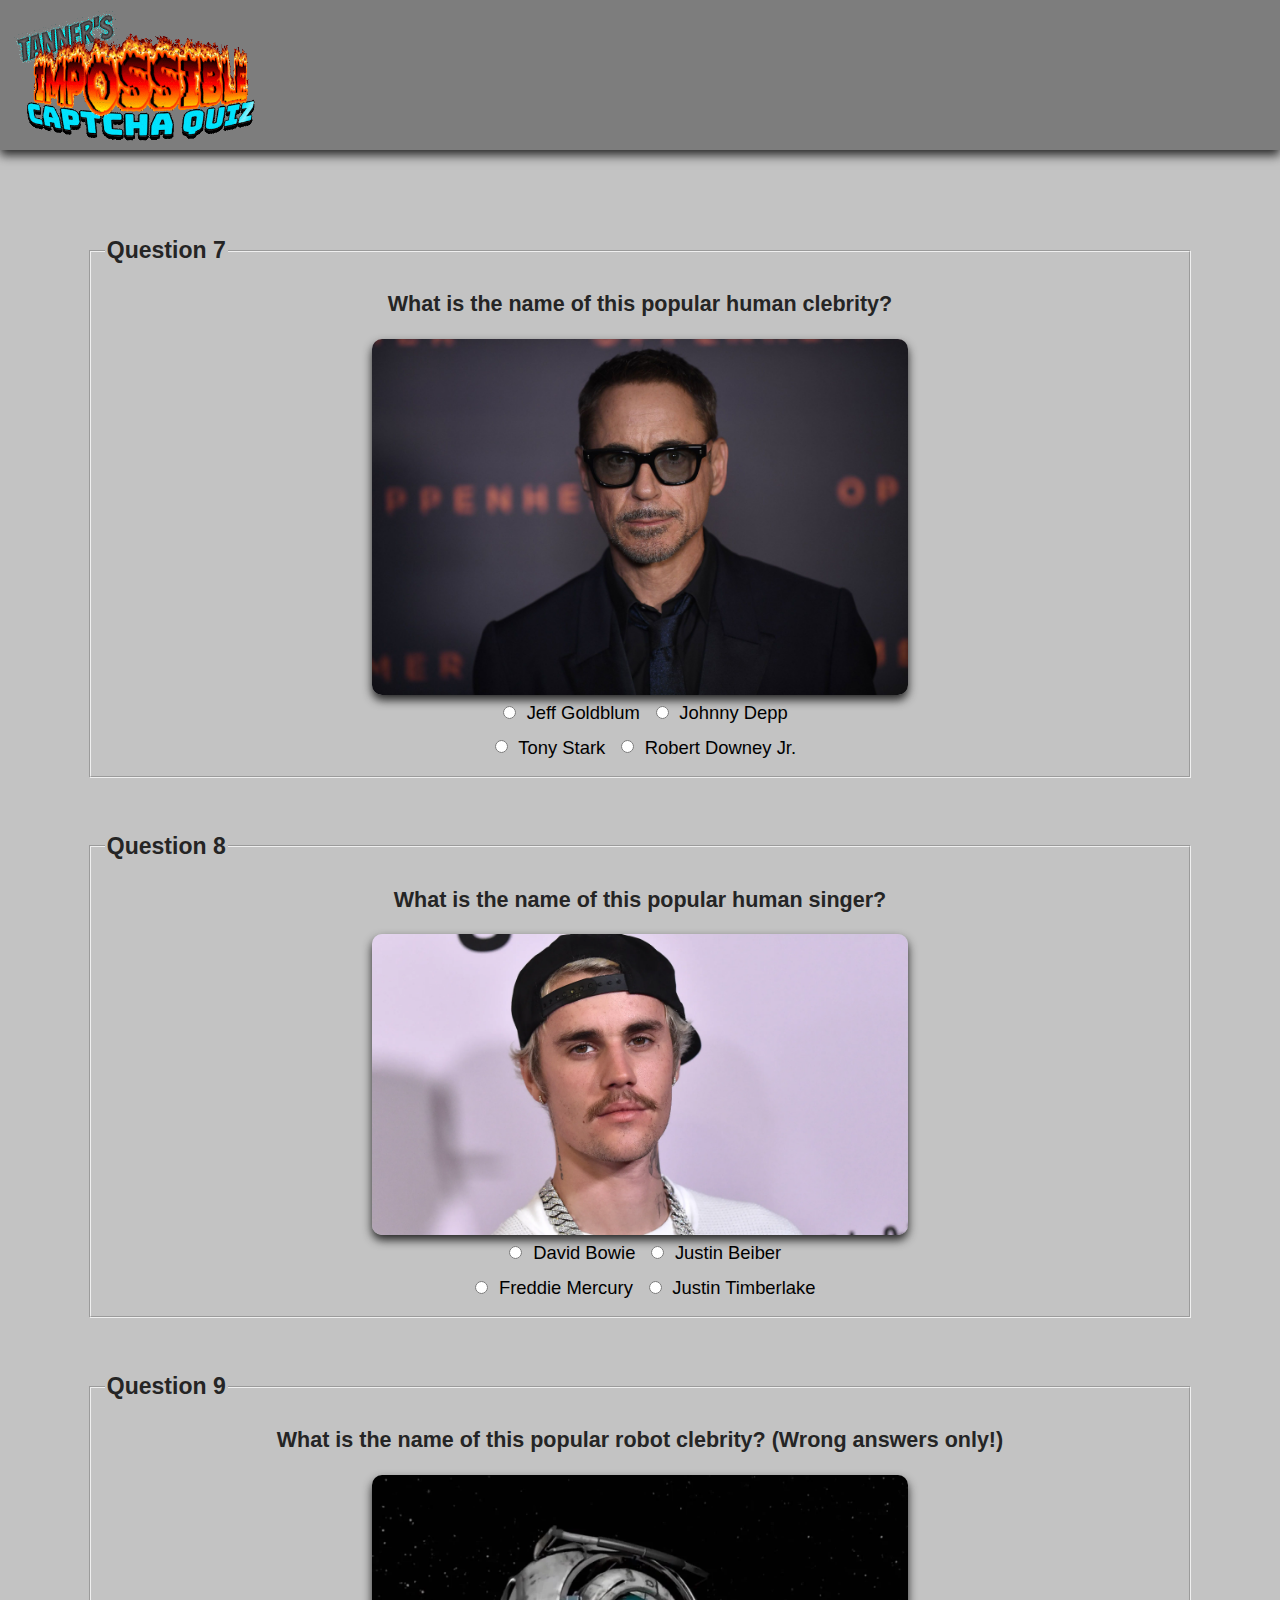
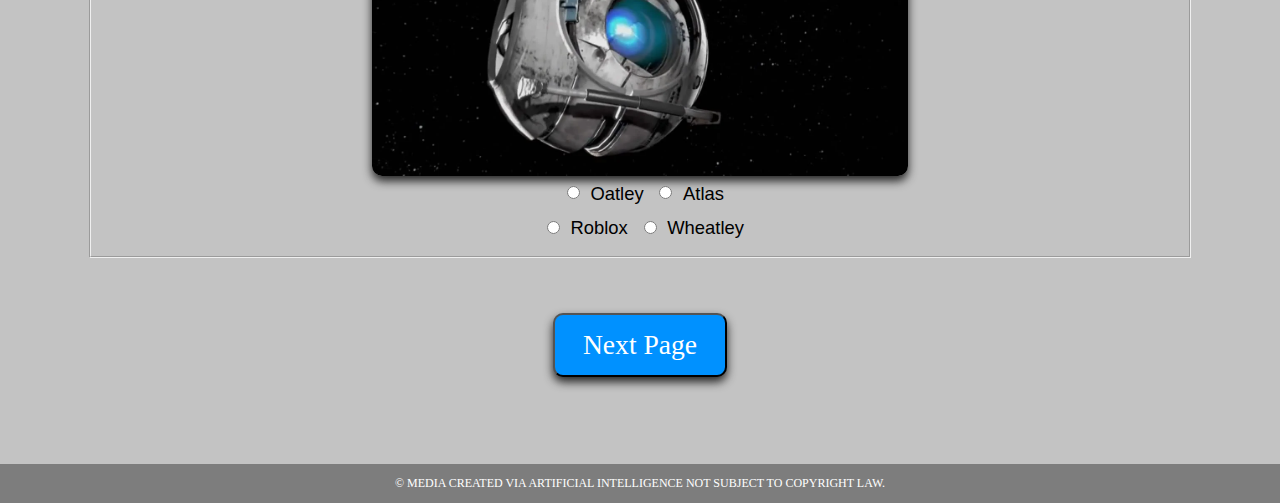
<file: page6.html>
<!DOCTYPE html>
<html lang="en">
<head>
	<title>Page 6 | Tanner's Impossible Captcha Quiz</title>
	<meta charset="utf-8">
	<link rel="stylesheet" href="css/styles.css">
	<meta name="viewport" content="width=device-width, initial-scale=1">
	<meta name="description" content="Page 6 of Tanner's Impossible Captcha Quiz.">
	<link rel="preconnect" href="https://fonts.googleapis.com">
	<link rel="preconnect" href="https://fonts.gstatic.com" crossorigin>
	<link href="https://fonts.googleapis.com/css2?family=Francois+One&family=Roboto+Slab&display=swap" rel="stylesheet">
	<link rel="shortcut icon" href="media/favicon.png">
	<link rel="icon" type="image/png" sizes="32x32" href="media/favicon-32.png">
	<link rel="apple-touch-icon" sizes="180x180" href="media/apple-touch-icon.png">
	<link rel="icon" sizes="192x192" href="media/android-chrome-192.png">
</head>
<body>

	<!-- Use the header area for the website name or logo -->
	<header>
		<a href="index.html"><img class="logo" src="media/logo.gif" alt="Tanner's Impossible Captcha Quiz logo"></a>
	</header>

	<!-- use the main area to add the main content of the webpage -->
	<main>
	
	<div id="form">
		
		<form action="page7.html">
		
			<fieldset>
			<legend>Question 7</legend>
			<h3 class="centered">What is the name of this popular human clebrity?</h3>
			<img class="imgstyle" src="media/rdj.jpg" alt="Famous American Actor. He's iron-clad.">
				<input type="radio" name="question" required>Jeff Goldblum</input>
				<input type="radio" name="question" required>Johnny Depp</input>
				<br>
				<input type="radio" name="question" required>Tony Stark</input>
				<input type="radio" name="question" required>Robert Downey Jr.</input>
			</fieldset>
			
			<fieldset>
			<legend>Question 8</legend>
			<h3 class="centered">What is the name of this popular human singer?</h3>
			<img class="imgstyle" src="media/jb.png" alt="Famous Canadian Singer. He doesn't build dams.">
				<input type="radio" name="question" required>David Bowie</input>
				<input type="radio" name="question" required>Justin Beiber</input>
				<br>
				<input type="radio" name="question" required>Freddie Mercury</input>
				<input type="radio" name="question" required>Justin Timberlake</input>
			</fieldset>
			
			<fieldset>
			<legend>Question 9</legend>
			<h3 class="centered">What is the name of this popular robot clebrity? (Wrong answers only!)</h3>
			<img class="imgstyle" src="media/wheatley.png" alt="Famous robot sphere. He's not a moron.">
				<input type="radio" name="question" required>Oatley</input>
				<input type="radio" name="question" required>Atlas</input>
				<br>
				<input type="radio" name="question" required>Roblox</input>
				<input type="radio" name="question" required>Wheatley</input>
			</fieldset>
			
			<input type="submit" id="submit" value="Next Page" class="btn">
			
		</form>
		
	</div>
	
	</main>

	<!-- Use the footer area to add webpage footer content -->
	<footer>
		<p>&copy; MEDIA CREATED VIA ARTIFICIAL INTELLIGENCE NOT SUBJECT TO COPYRIGHT LAW.</p>
	</footer>

</body>

</html>
</file>
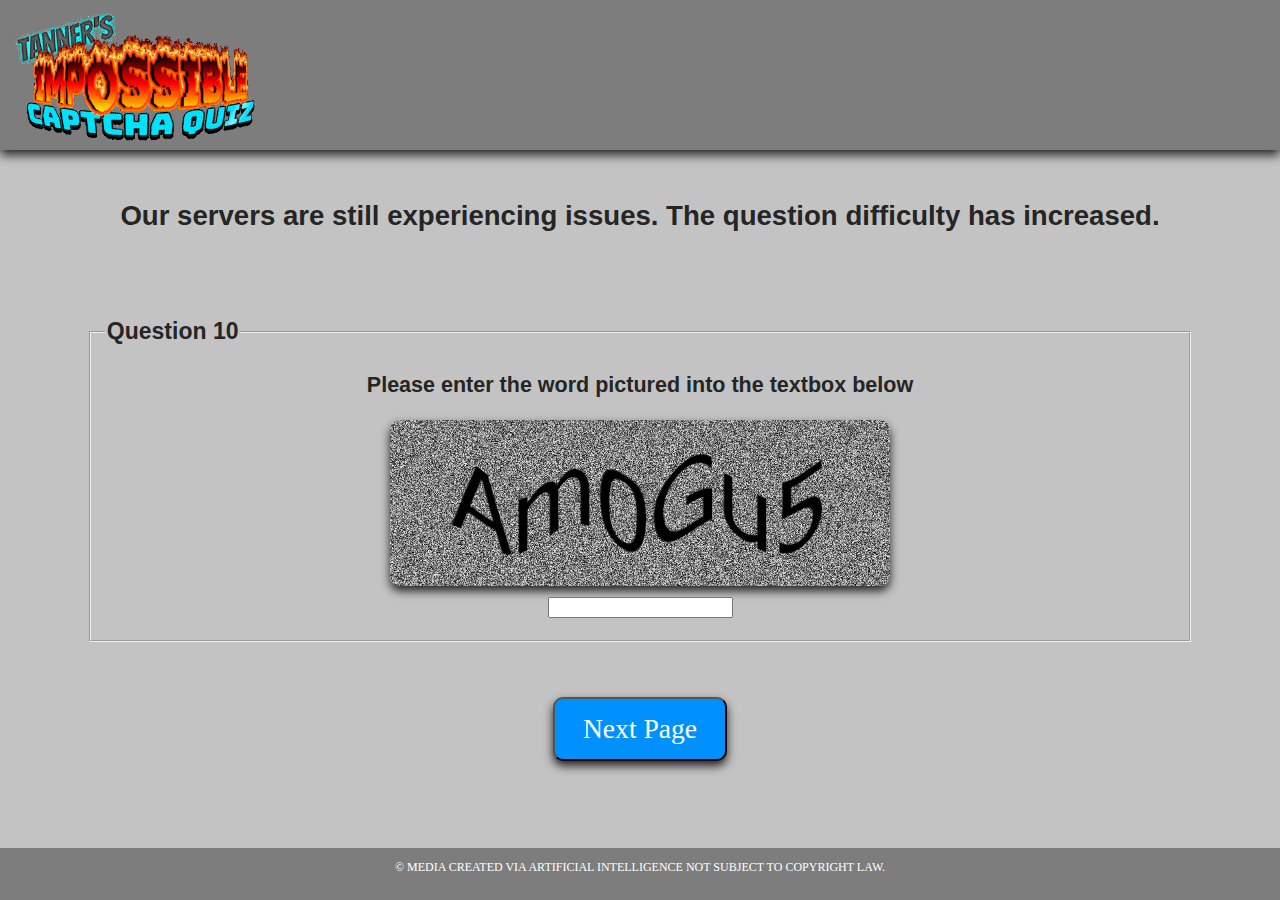
<file: page7.html>
<!DOCTYPE html>
<html lang="en">
<head>
	<title>Page 7 | Tanner's Impossible Captcha Quiz</title>
	<meta charset="utf-8">
	<link rel="stylesheet" href="css/styles.css">
	<meta name="viewport" content="width=device-width, initial-scale=1">
	<meta name="description" content="Page 7 of Tanner's Impossible Captcha Quiz.">
	<link rel="preconnect" href="https://fonts.googleapis.com">
	<link rel="preconnect" href="https://fonts.gstatic.com" crossorigin>
	<link href="https://fonts.googleapis.com/css2?family=Francois+One&family=Roboto+Slab&display=swap" rel="stylesheet">
	<link rel="shortcut icon" href="media/favicon.png">
	<link rel="icon" type="image/png" sizes="32x32" href="media/favicon-32.png">
	<link rel="apple-touch-icon" sizes="180x180" href="media/apple-touch-icon.png">
	<link rel="icon" sizes="192x192" href="media/android-chrome-192.png">
</head>
<body>

	<!-- Use the header area for the website name or logo -->
	<header>
		<a href="index.html"><img class="logo" src="media/logo.gif" alt="Tanner's Impossible Captcha Quiz logo"></a>
	</header>

	<!-- use the main area to add the main content of the webpage -->
	<main>
	
	<h2 class="center padding2">Our servers are still experiencing issues. The question difficulty has increased.</h2>
	
	<div id="form">
		
		<form action="page8.html">
		
			<fieldset>
			<legend>Question 10</legend>
			<h3 class="centered">Please enter the word pictured into the textbox below</h3>
				<img class="imgstyle" src="media/text1.png" alt="Am0Gu5" style="width: 500px;">
				<input type="text" name="question" required></input>
			</fieldset>
			
			<input type="submit" id="submit" value="Next Page" class="btn">
			
		</form>
		
	</div>
	
	</main>

	<!-- Use the footer area to add webpage footer content -->
	<footer>
		<p>&copy; MEDIA CREATED VIA ARTIFICIAL INTELLIGENCE NOT SUBJECT TO COPYRIGHT LAW.</p>
	</footer>

</body>

</html>
</file>
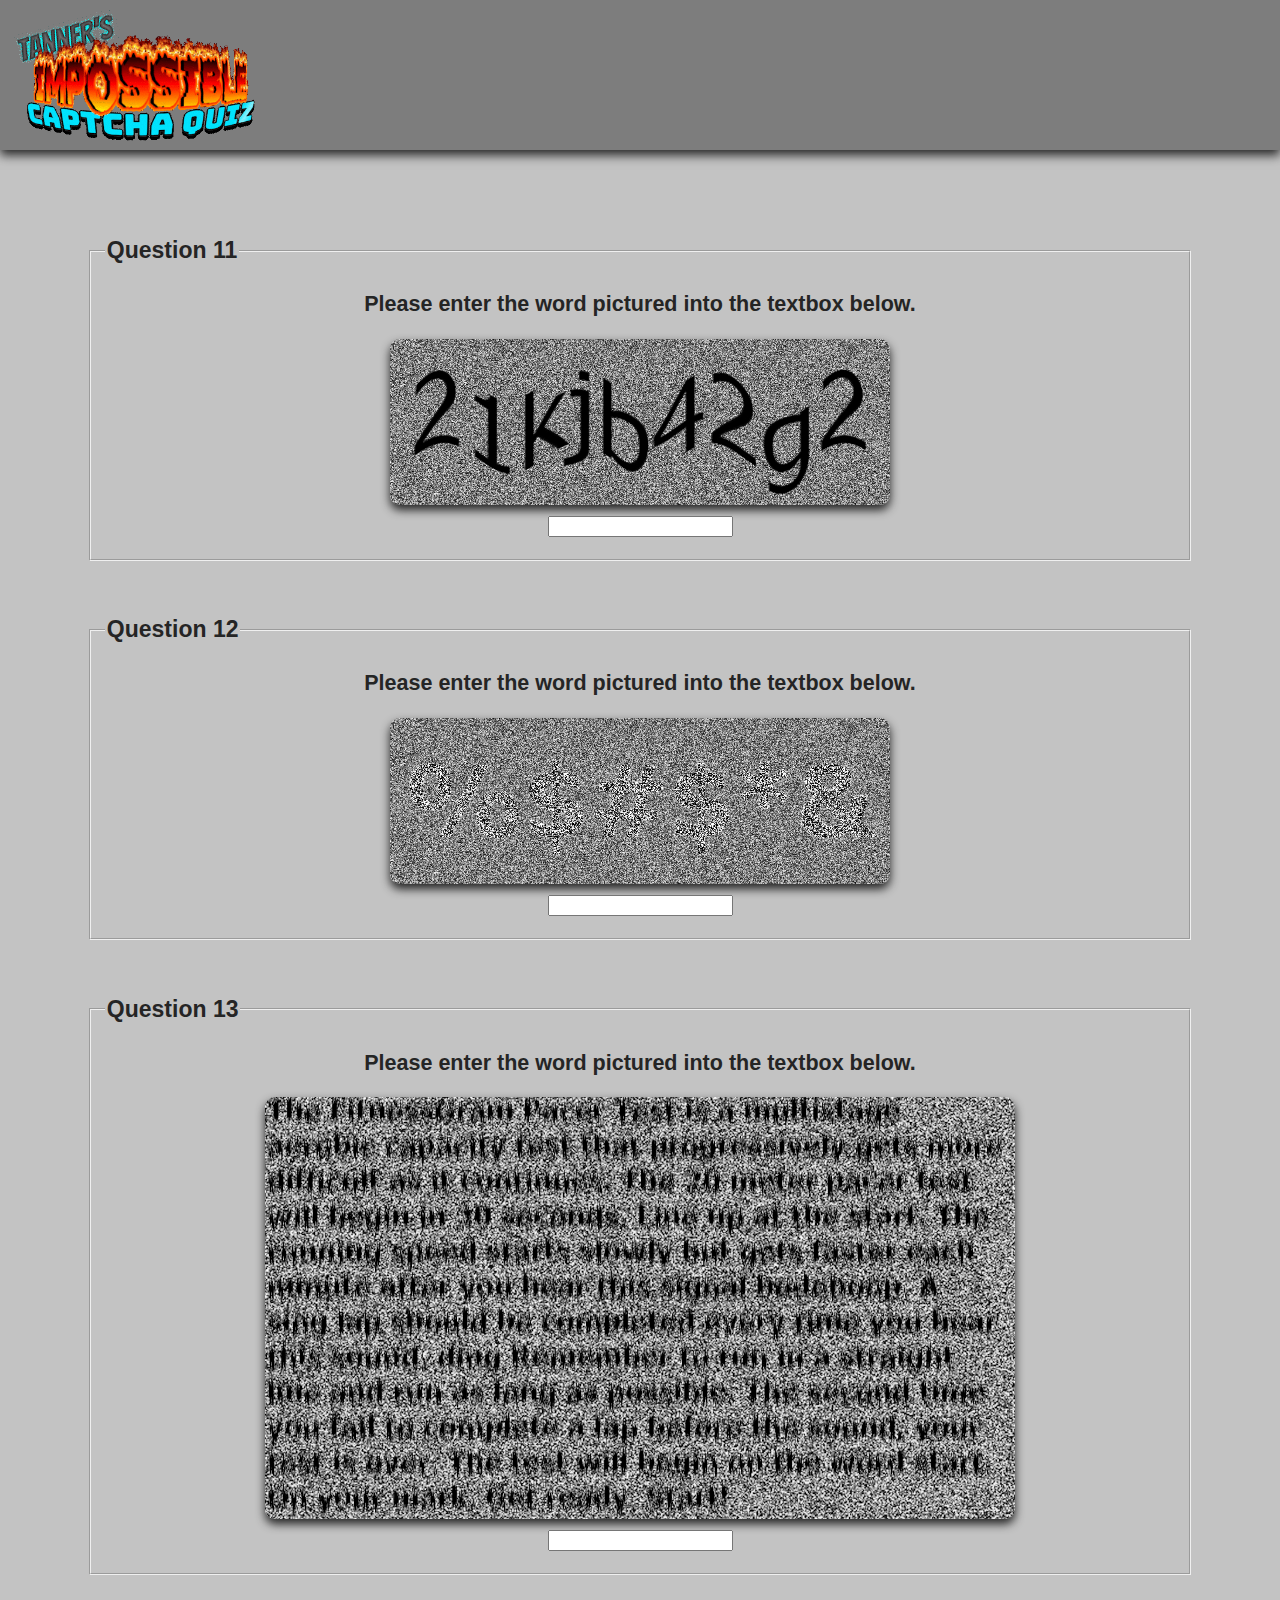
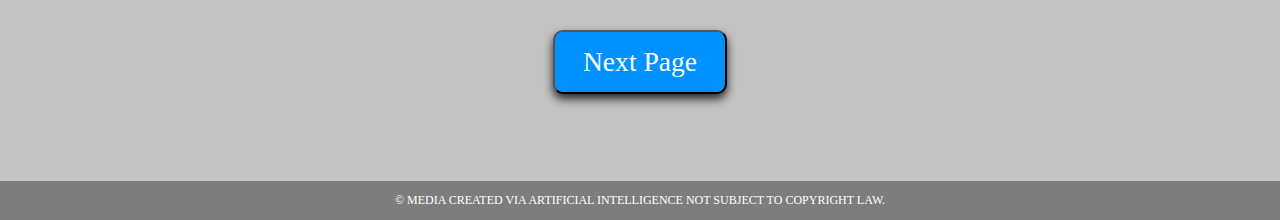
<file: page8.html>
<!DOCTYPE html>
<html lang="en">
<head>
	<title>Page 8 | Tanner's Impossible Captcha Quiz</title>
	<meta charset="utf-8">
	<link rel="stylesheet" href="css/styles.css">
	<meta name="viewport" content="width=device-width, initial-scale=1">
	<meta name="description" content="Page 8 of Tanner's Impossible Captcha Quiz.">
	<link rel="preconnect" href="https://fonts.googleapis.com">
	<link rel="preconnect" href="https://fonts.gstatic.com" crossorigin>
	<link href="https://fonts.googleapis.com/css2?family=Francois+One&family=Roboto+Slab&display=swap" rel="stylesheet">
	<link rel="shortcut icon" href="media/favicon.png">
	<link rel="icon" type="image/png" sizes="32x32" href="media/favicon-32.png">
	<link rel="apple-touch-icon" sizes="180x180" href="media/apple-touch-icon.png">
	<link rel="icon" sizes="192x192" href="media/android-chrome-192.png">
</head>
<body>

	<!-- Use the header area for the website name or logo -->
	<header>
		<a href="index.html"><img class="logo" src="media/logo.gif" alt="Tanner's Impossible Captcha Quiz logo"></a>
	</header>

	<!-- use the main area to add the main content of the webpage -->
	<main>
	
	<div id="form">
		
		<form action="page9.html">
		
			<fieldset>
			<legend>Question 11</legend>
			<h3 class="centered">Please enter the word pictured into the textbox below.</h3>
				<img class="imgstyle" src="media/text2.png" alt="21kjb42g2" style="width: 500px;">
				<input type="text" name="question" required></input>
			</fieldset>
			
			<fieldset>
			<legend>Question 12</legend>
			<h3 class="centered">Please enter the word pictured into the textbox below.</h3>
				<img class="imgstyle" src="media/text3.png" alt="%$#$*&" style="width: 500px;">
				<input type="text" name="question" required></input>
			</fieldset>
			
			<fieldset>
			<legend>Question 13</legend>
			<h3 class="centered">Please enter the word pictured into the textbox below.</h3>
				<img class="imgstyle" src="media/text4.png" style="width: 750px;" alt="The FitnessGram Pacer Test is a multistage aerobic capacity test that progressively gets more difficult as it continues. The 20 meter pacer test will begin in 30 seconds. Line up at the start. The running speed starts slowly but gets faster each minute after you hear this signal bodeboop. A sing lap should be completed every time you hear this sound. ding Remember to run in a straight line and run as long as possible. The second time you fail to complete a lap before the sound, your test is over. The test will begin on the word start. On your mark. Get ready. Start!">
				<input type="text" name="question" required></input>
			</fieldset>
			
			<input type="submit" id="submit" value="Next Page" class="btn">
			
		</form>
		
	</div>
	
	</main>

	<!-- Use the footer area to add webpage footer content -->
	<footer>
		<p>&copy; MEDIA CREATED VIA ARTIFICIAL INTELLIGENCE NOT SUBJECT TO COPYRIGHT LAW.</p>
	</footer>

</body>

</html>
</file>
<file: css/styles.css>
/* CSS Reset*/
body, header, nav, main footer, h1, div, img, ul, figure, figcaption, section, article, aside, audio, video{
	margin: 0;
	padding: 0;
	border: 0;
}

/*~~~~~~~~~~GENERAL STYLE RULES~~~~~~~~~~~~~~~~~~~~~~~~~~~~~~~~~~~~~~~~~~~~~~~~~~~~~~~~~~~~~~~~~~~~~~~~~~~~~~~~~~~~~~~~~~~~~~~~~~~~~~~~~~~~~~~~~~~~~~~~~~~~~~~~~~~~~~~~~~~~~~~~~~~~~~~~~~~~~~~~~~~~~~~~~~~~~~~~~~~~~~~~~~~~~~~~~~~~~~~~~~~~~~~~~~~~~~~~~~~~~~~*/
body {
		background-color: #7d7d7d; 
}

img {
	max-width: 100%;
	display: block;
}

h1, h2, h3, h4, h5, h6 {
	color: #252525;
}

a {
	text-decoration: none;
}

footer a {
	color: #7d7d7d;
}

.tv-man {
	width: 300px;
}

.tv-man-2 {
	width: 400px;
}

.congrats {
	width: 90%;
}

.imgstyle {
	width: 50%;
	margin: 0 auto;
	box-shadow: 0px 5px 10px #252525;
	border-radius: 10px;
}

.center {
	text-align: center;
	margin: 0 auto;
}

.logo {
	float: left;
	height: 150px;
}

button {
	font-family: 'Fredoka One', 'Arial Rounded MT';
	font-size: 1.5em;
	text-decoration: none;
	padding: 0.5em 1em;
	box-shadow: 0px 5px 10px #252525;
	display: block;
	color: #fff;
	background-color: #0091ff;
	border-radius: 10px;
	margin: auto;
}

button:hover {
	color: #0091ff;
	background-color: #fff;
	text-decoration: none;
	border-radius: 10px;
	cursor: pointer;
}

/* Stle rules for form elements */
fieldset {
	text-align: center;
	margin-bottom: 5%;
}

fieldset legend {
	font-weight: bold;
	font-size: 1.25em;
	text-align: left;
	color: #252525;
}

label {
	display: block;
	padding-top: 3%;
}

form #submit {
	font-family: 'Fredoka One', 'Arial Rounded MT';
	font-size: 1.5em;
	text-decoration: none;
	padding: 0.5em 1em;
	box-shadow: 0px 5px 10px #252525;
	display: block;
	color: #fff;
	background-color: #0091ff;
	border-radius: 10px;
	margin: 0 auto;
}

form #submit:hover {
	color: #0091ff;
	background-color: #fff;
	text-decoration: none;
	border-radius: 10px;
	cursor: pointer;
}

#form {
	margin: 0 auto;
	padding: 5%;
	border-color: #fff;
}

input {
	margin: 1%;
}

.padding {
	padding: 5%;
}

.padding2 {
	padding: 2%;
}

.display {
	-webkit-text-fill-color: #fff;
	-webkit-text-stroke-width: 1px;
	-webkit-text-stroke-color: #000;
}

.shadow {
	text-shadow: 0px 3px 5px #000;
}

.white {
	color: #fff;
}

.big {
	font-size: 2em;
}

.huge {
	font-size: 3em;
}

.bold {
	font-weight: bold;
}

.slider {
  -webkit-appearance: none;
  width: 80%;
  height: 15px;
  border-radius: 5px;  
  background: #fff;
  outline: none;
  opacity: 0.7;
  -webkit-transition: .2s;
  transition: opacity .2s;
}

.slider::-webkit-slider-thumb {
  -webkit-appearance: none;
  appearance: none;
  width: 25px;
  height: 25px;
  border-radius: 40%; 
  border: 2px solid #000;
  background: #252525;
  cursor: pointer;
}

.phone {
	letter-spacing: 5px;
}
/*~~~~~~~~~~GENERAL STYLE RULES END HERE~~~~~~~~~~~~~~~~~~~~~~~~~~~~~~~~~~~~~~~~~~~~~~~~~~~~~~~~~~~~~~~~~~~~~~~~~~~~~~~~~~~~~~~~~~~~~~~~~~~~~~~~~~~~~~~~~~~~~~~~~~~~~~~~~~~~~~~~~~~~~~~~~~~~~~~~~~~~~~~~~~~~~~~~~~~~~~~~~~~~~~~~~~~~~~~~~~~~~~~~~~~~~~~~~~~~~~~*/

/* Style rules for box sizing applies to all elements */
*{
	box-sizing: border-box;
}

/* Style rules for mobile viewport */

/* Style rules for header */ 
header {
		background-color: #7d7d7d;
		height: 150px;
		width: 100%;
		box-shadow: 0px 5px 10px #252525;
}
header h1 {
	text-align: center;
	font-family: 'Segoe UI';
	color: #fff;
	font-size: 2.5em;
  -webkit-text-fill-color: #fff;
  -webkit-text-stroke-width: 1.5px;
  -webkit-text-stroke-color: #000;
  text-shadow: 0px 5px 10px #000;
}

header p {
	font-family: 'Segoe UI';
	text-align: center;
	color: #fff;
	text-shadow: 0px 5px 10px #000;
}



/* Show mobile class, hide tablet-desktop class */
.mobile {
	display: block;
}

.tablet-desktop {
	display: none;
}

/* Style rules for main content */
main {
	background-color: #c3c3c3;
	padding: 2%;
	font-size: 1.15em;
	font-family: 'Segoe UI', 'Arial';
}

/* Style rules for footer content */

footer p {
	font-size: 0.75em;
	text-align: center;
	color: #fff;
	padding: 0 1em;
}

.intro {
	padding: 0 10%;
	display: block;
}

/*Media Query for Tablet Viewport */
@media screen and (min-width: 630px), print {
	
	/*Tablet Viewport: Show tablet-desktop class, hide mobile class. */
	.tablet-desktop {
		display: block;
	}
	
	.mobile {
		display: none;
	}
	
	/* Tablet Viewport: Style rule for header */
	header {

	}
	
	/* Tablet Viewport: Style rules for main content area */
	main ul {
		margin: 0 0 4% 10%;
	}
	
	.intro {
	padding: 0 10%;
	display: grid;
	grid-template-columns: auto auto;
}
	
}

/* Media Query for Desktop Viewport */
@media screen and (min-width: 1015px), print {
	
	/* Desktop Viewport: Style rule for header */
	header {
		width: 100%;
		float: left;
	}
	
	/* Desktop Viewport: Style rules for main content */
	main {
		clear: left;
	}
	
	main h1 {
		font-size: 1.8em;
	}
	
	article h3 {
		font-size: 1.75em;
	}
	
	.pix-text {
		font-size: 1.5em;
		padding: 20px;
	}
	
	.frame {
		opacity: 0.9;
		border-radius: 10px;
	}
	
	.frame:hover {
		opacity: 1;
		box-shadow: 5px 5px 10px #252525;
	}
	
	.frame img {
	border-radius: 10px;
	}
	
	.intro {
	padding: 0 25%;
	display: grid;
	grid-template-columns: auto auto;
}

}

/* Media Query for Print */
@media print {
	
	body {
		background-color: #fff;
		color: #000;
	}
	
}
</file>
